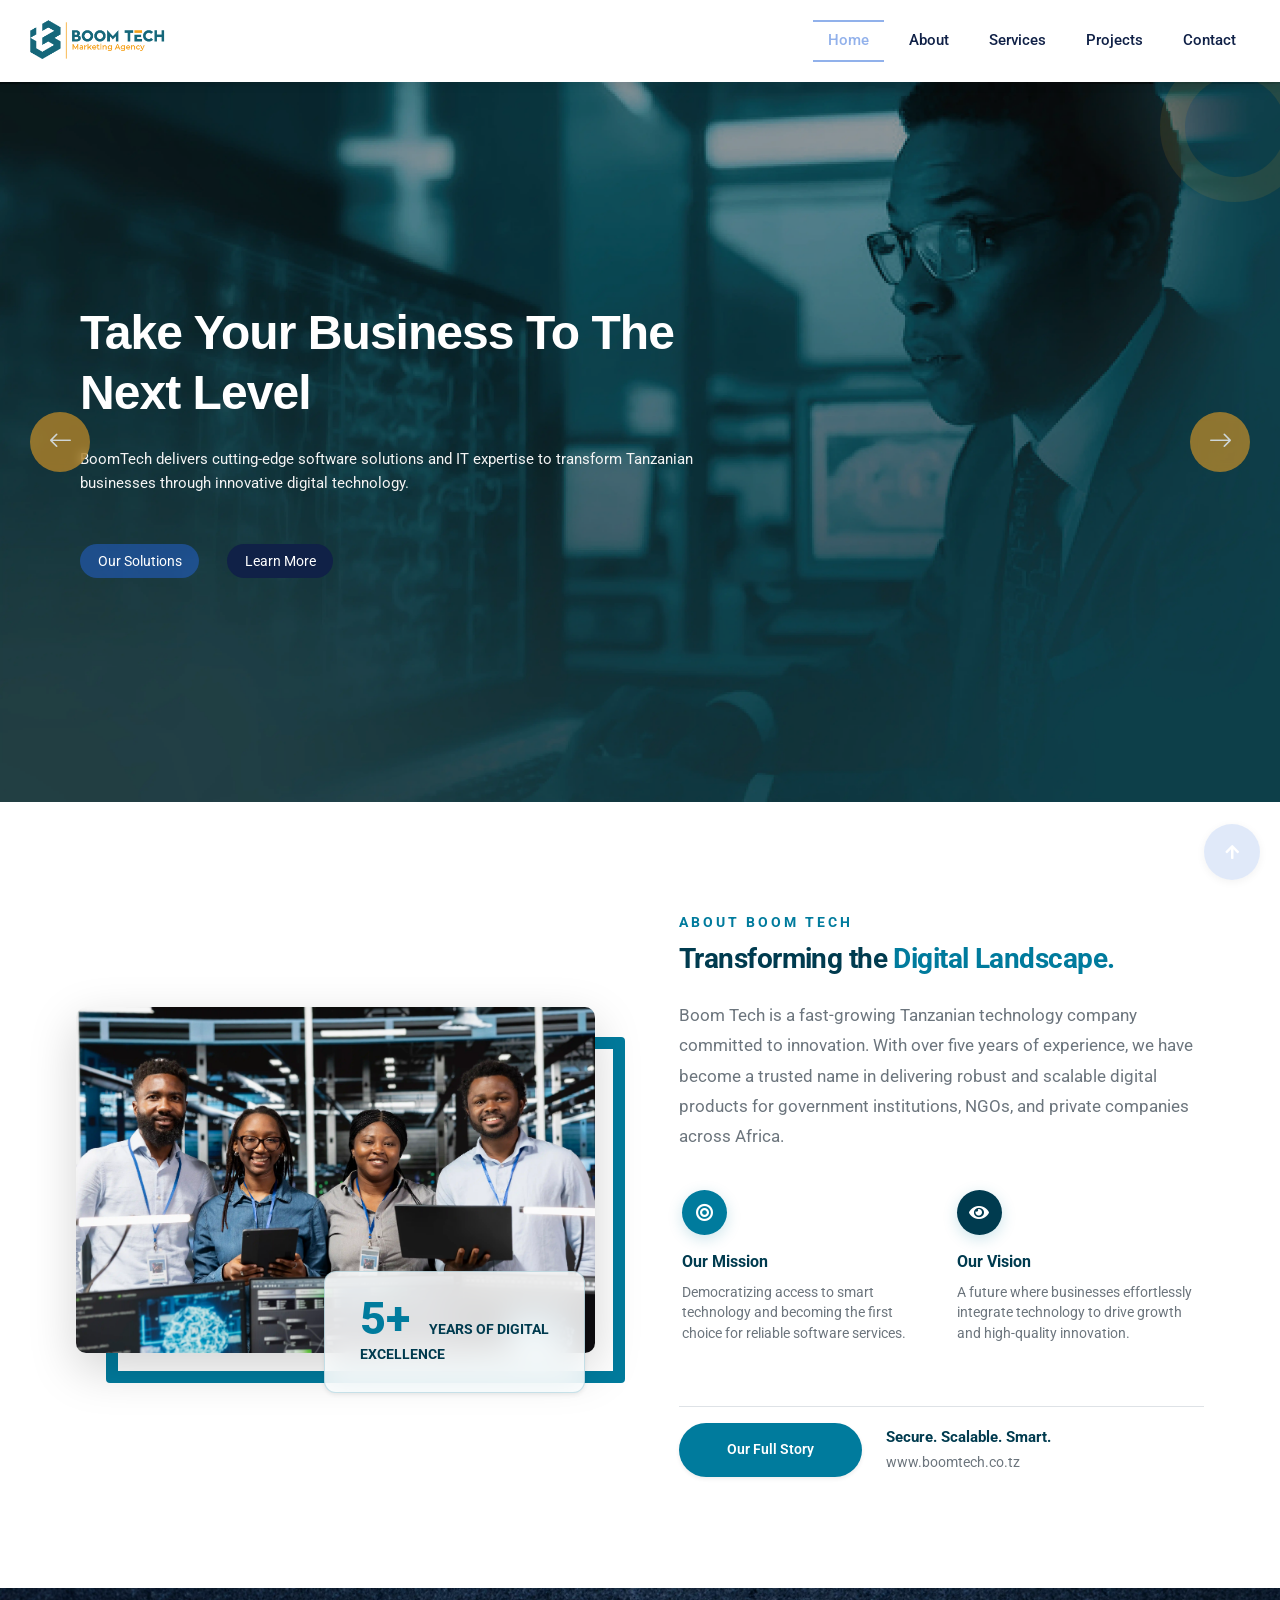
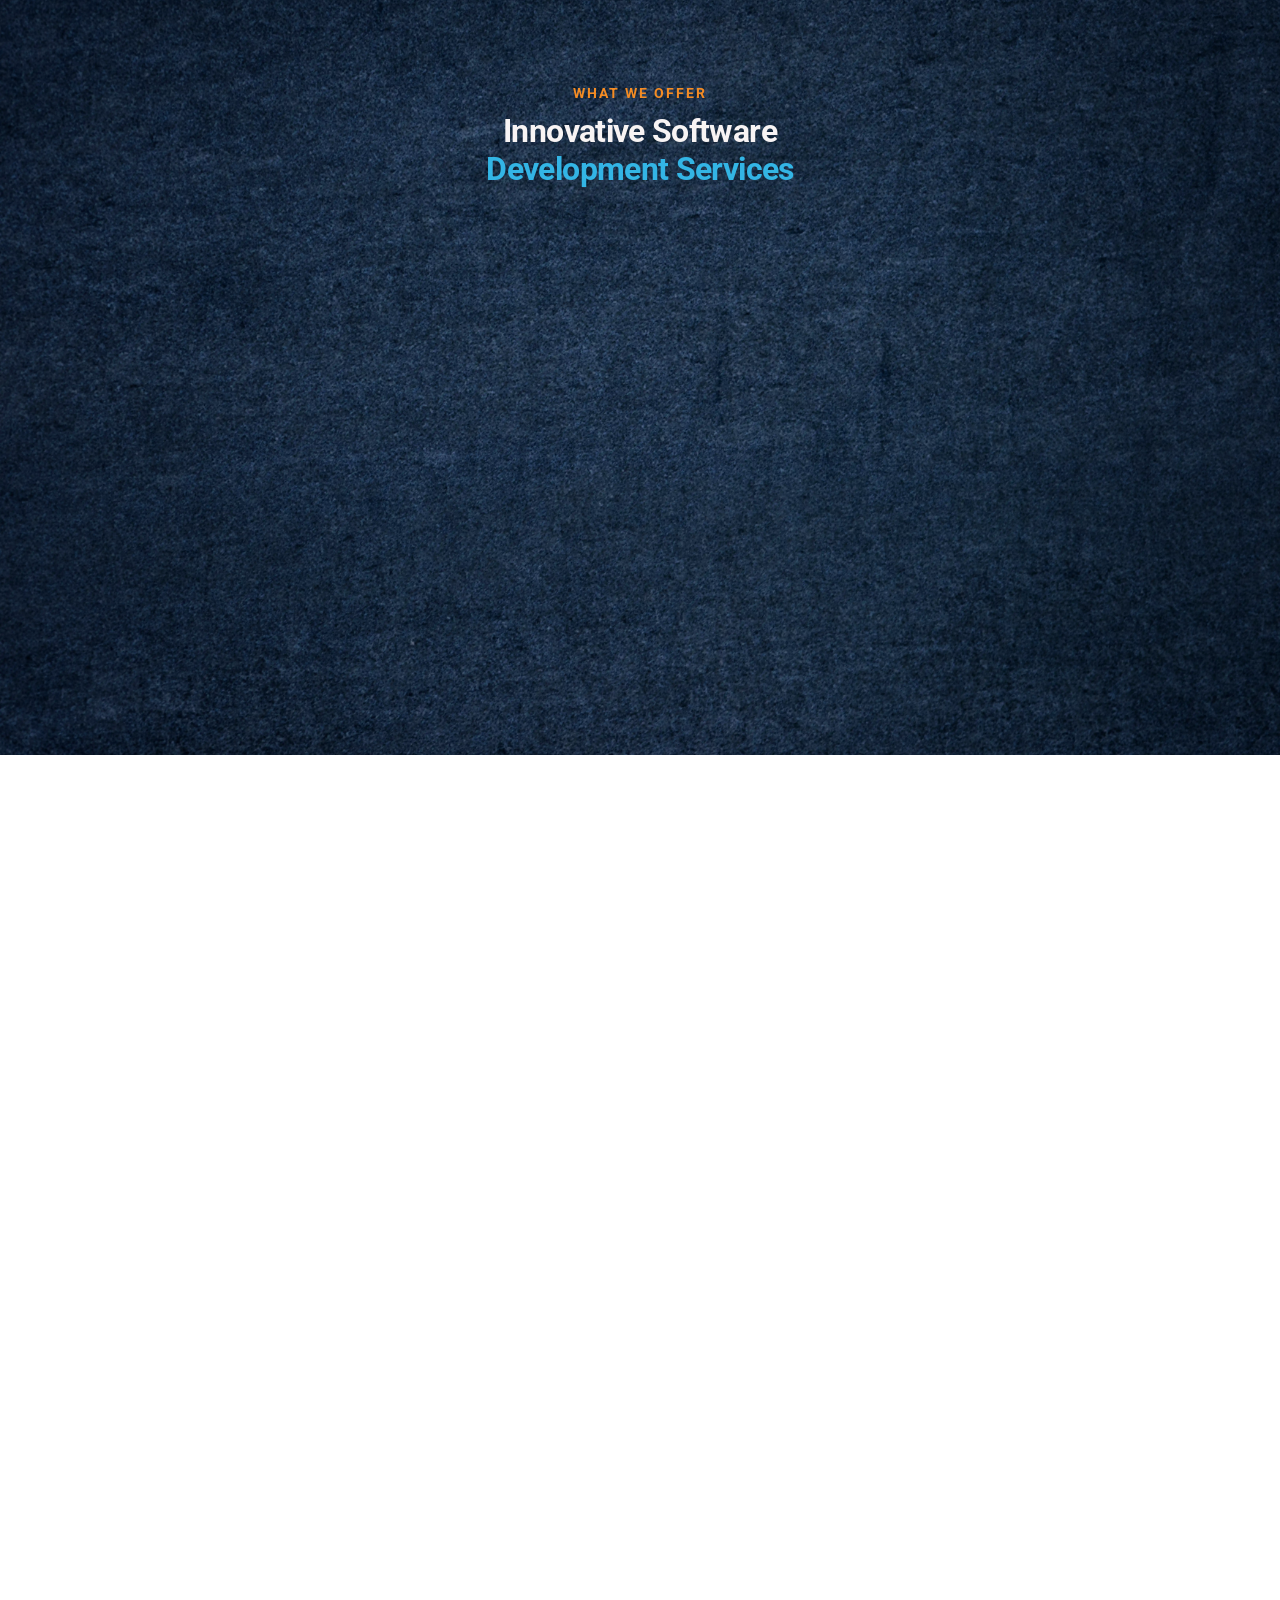
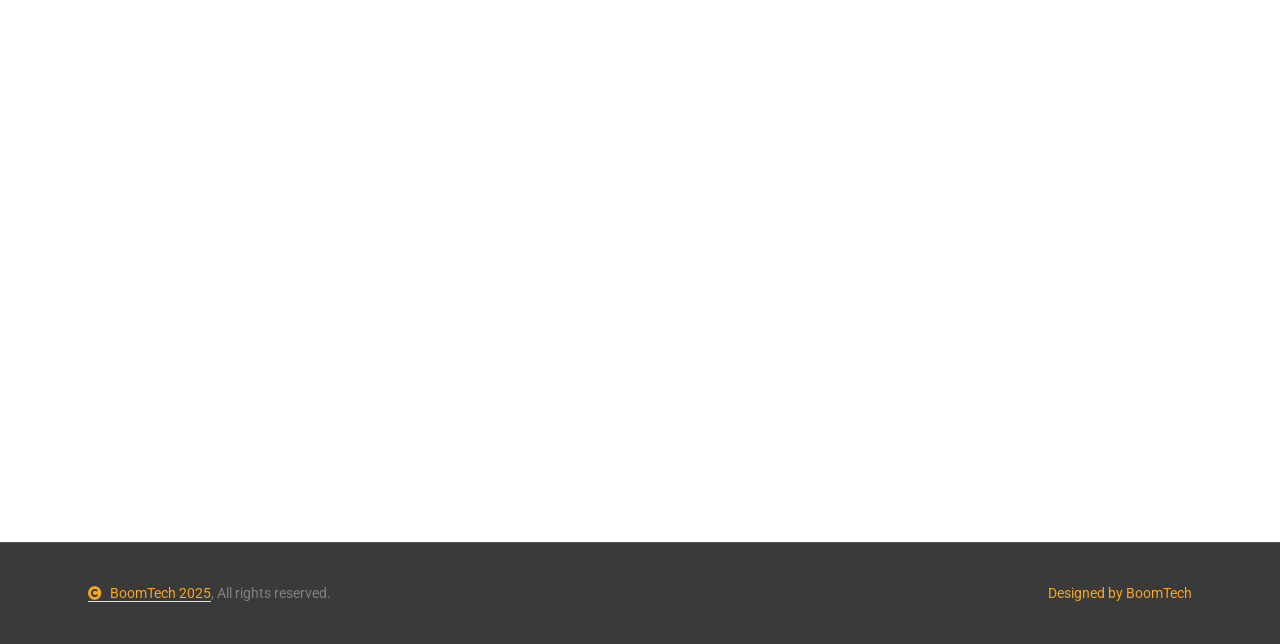
<file: index.html>
<!DOCTYPE html>
<html lang="en">

<head>
    <meta charset="utf-8">
    <title>BoomTech</title>
    <meta content="width=device-width, initial-scale=1.0" name="viewport">
    <meta content="" name="keywords">
    <meta content="" name="description">

    <!-- Google Web Fonts -->
    <link rel="preconnect" href="https://fonts.googleapis.com">
    <link rel="preconnect" href="https://fonts.gstatic.com" crossorigin>
    <link href="https://fonts.googleapis.com/css2?family=Open+Sans:wght@400;500;600;700&family=Roboto:wght@400;500;700&display=swap" rel="stylesheet">

    <!-- Icon Font Stylesheet -->
    <link rel="stylesheet" href="https://use.fontawesome.com/releases/v5.15.4/css/all.css"/>
    <link href="https://cdn.jsdelivr.net/npm/bootstrap-icons@1.4.1/font/bootstrap-icons.css" rel="stylesheet">

    <!-- Libraries Stylesheet -->
    <link rel="stylesheet" href="https://cdnjs.cloudflare.com/ajax/libs/animate.css/4.1.1/animate.min.css"/>
    <link href="lib/animate/animate.min.css" rel="stylesheet">
    <link href="lib/owlcarousel/assets/owl.carousel.min.css" rel="stylesheet">
    <link href="lib/lightbox/css/lightbox.min.css" rel="stylesheet">

    <!-- Customized Bootstrap Stylesheet -->
    <link href="css/bootstrap.min.css" rel="stylesheet">

    <!-- Template Stylesheet (contains the full-width topbar fix) -->
    <link href="css/style.css" rel="stylesheet">
</head>

<body>

    <!-- Spinner Start -->
    <div id="spinner" class="show bg-white position-fixed translate-middle w-100 vh-100 top-50 start-50 d-flex align-items-center justify-content-center">
        <div class="spinner-border text-primary" style="width: 3rem; height: 3rem;" role="status">
            <span class="sr-only">Loading...</span>
        </div>
    </div>
    <!-- Spinner End -->



    <!-- ====================== NAVBAR ====================== -->
    <div class="container-fluid sticky-top px-0">
        <div class="position-absolute bg-dark" style="left:0;top:0;width:100%;height:100%;"></div>
        <div class="container px-0">
            <nav class="navbar navbar-expand-lg navbar-dark bg-white py-3 px-4">
                <a href="index.html" class="navbar-brand p-0">
                    <img src="img/picha1.png" alt="BoomTech Logo" class="picha1">
                </a>
                <button class="navbar-toggler" type="button" data-bs-toggle="collapse" data-bs-target="#navbarCollapse">
                    <span class="fa fa-bars"></span>
                </button>
                <div class="collapse navbar-collapse" id="navbarCollapse">
                    <div class="navbar-nav ms-auto py-0">
                        <a href="index.html" class="nav-item nav-link active">Home</a>
                        <a href="about.html" class="nav-item nav-link">About</a>
                        <a href="service.html" class="nav-item nav-link">Services</a>
                        <a href="project.html" class="nav-item nav-link">Projects</a>
                  
                        <a href="contact.html" class="nav-item nav-link">Contact</a>
                    </div>
                </div>
            </nav>
        </div>
    </div>
    <!-- ====================== NAVBAR END ====================== -->

    
<!-- Carousel Start -->
<div class="header-carousel owl-carousel">
    <div class="header-carousel-item">
        <div class="header-carousel-item-img-1">
            <img src="img/carousel-1.webp" class="img-fluid w-100" alt="BoomTech Digital Solutions">
        </div>
        <div class="carousel-caption">
            <div class="carousel-caption-inner text-start p-3">
                <h1 class="display-1 text-capitalize text-white mb-4 fadeInUp animate__animated" data-animation="fadeInUp" data-delay="1.3s" style="animation-delay: 1.3s; font-family:'Montserrat', sans-serif;">
                    Take Your Business to the Next Level
                </h1>
                <p class="mb-5 fs-5 fadeInUp animate__animated" data-animation="fadeInUp" data-delay="1.5s" style="animation-delay: 1.5s;">
                    BoomTech delivers cutting-edge software solutions and IT expertise to transform Tanzanian businesses through innovative digital technology.
                </p>
                <a class="btn btn-primary rounded-pill mb-4 me-4 fadeInUp animate__animated" data-animation="fadeInUp" data-delay="1.5s" style="animation-delay: 1.7s;" href="service.html">Our Solutions</a>
                <a class="btn btn-dark rounded-pill mb-4 fadeInUp animate__animated" data-animation="fadeInUp" data-delay="1.5s" style="animation-delay: 1.7s;" href="about.html">Learn More</a>
            </div>
        </div>
    </div>
    
    <div class="header-carousel-item mx-auto">
        <div class="header-carousel-item-img-2">
            <img src="img/carousel-2.webp" class="img-fluid w-100" alt="BoomTech Success Stories">
        </div>
        <div class="carousel-caption">
            <div class="carousel-caption-inner text-start p-3">
                <h1 class="display-1 text-capitalize text-white mb-4" style="font-family:'Montserrat', sans-serif;">Let's Shape Your Success Story</h1>
                <p class="mb-5 fs-5">Partner with Tanzania's premier technology company to build scalable digital solutions that drive<br>growth and innovation across all sectors.</p>
                <a class="btn btn-primary rounded-pill mb-4 me-4 fadeInUp animate__animated" data-animation="fadeInUp" data-delay="1.5s" style="animation-delay: 1.7s;" href="contact.html">Get Started</a>
                <a class="btn btn-dark rounded-pill mb-4 fadeInUp animate__animated" data-animation="fadeInUp" data-delay="1.5s" style="animation-delay: 1.7s;" href="project.html">View Projects</a>
            </div>
        </div>
    </div>
    
    <div class="header-carousel-item">
        <div class="header-carousel-item-img-3">
            <img src="img/carousel-3.webp" class="img-fluid w-100" alt="BoomTech Technology Leadership">
        </div>
        <div class="carousel-caption">
            <div class="carousel-caption-inner text-start p-3">
                <h1 class="display-1 text-capitalize text-white mb-4" style="font-family:'Montserrat', sans-serif;">Empowering Digital Tanzania</h1>
                <p class="mb-5 fs-5">From government institutions to startups, BoomTech delivers cost-effective, world-class software solutions across all sectors.</p>
                <a class="btn btn-primary rounded-pill mb-4 me-4" href="service.html">Explore Services</a>
                <a class="btn btn-dark rounded-pill mb-4" href="contact.html">Contact Us</a>
            </div>
        </div>
    </div>
</div>
<!-- Carousel End -->

<!-- About Start -->
<div class="container-fluid about py-5" style="background-color: #ffffff;">
    <div class="container py-5">
        <div class="row g-5 align-items-center">
            <!-- Image Column: Professional Offset Frame -->
            <div class="col-lg-6 wow fadeInLeft" data-wow-delay="0.1s">
                <div class="about-img-container">
                    <div class="about-img-frame">
                        <img src="img/about-2.webp" class="img-fluid rounded shadow-lg" alt="Boom Tech">
                    </div>
                    <!-- Experience Badge: Glassmorphism Style -->
                    <div class="experience-glass-card shadow-sm d-none d-sm-block">
                        <div class="glass-content">
                            <span class="glass-num">5+</span>
                            <span class="glass-text">Years of Digital<br>Excellence</span>
                        </div>
                    </div>
                </div>
            </div>
            
            <!-- Content Column -->
            <div class="col-lg-6 wow fadeInRight" data-wow-delay="0.3s">
                <div class="ps-lg-4">
                    <h6 class="text-teal text-uppercase fw-bold mb-2" style="letter-spacing: 3px;">About Boom Tech</h6>
                    <h1 class="display-5 mb-4 fw-bold text-petrol">Transforming the <span class="text-teal">Digital Landscape.</span></h1>
                    
                    <p class="text-muted mb-4" style="font-size: 1.05rem; line-height: 1.8;">
                        Boom Tech is a fast-growing Tanzanian technology company committed to innovation. With over five years of experience, we have become a trusted name in delivering robust and scalable digital products for government institutions, NGOs, and private companies across Africa.
                    </p>

                    <!-- Mission & Vision: Modern Minimalist Style -->
                    <div class="row g-4 mb-5">
                        <div class="col-md-6">
                            <div class="value-item">
                                <div class="value-icon-wrap mb-3">
                                    <i class="fas fa-bullseye"></i>
                                </div>
                                <h5 class="fw-bold text-petrol">Our Mission</h5>
                                <p class="small text-muted mb-0">Democratizing access to smart technology and becoming the first choice for reliable software services.</p>
                            </div>
                        </div>
                        <div class="col-md-6">
                            <div class="value-item">
                                <div class="value-icon-wrap mb-3" style="background: var(--brand-petrol);">
                                    <i class="fas fa-eye"></i>
                                </div>
                                <h5 class="fw-bold text-petrol">Our Vision</h5>
                                <p class="small text-muted mb-0">A future where businesses effortlessly integrate technology to drive growth and high-quality innovation.</p>
                            </div>
                        </div>
                    </div>

                    <!-- Footer Action -->
                    <div class="d-flex align-items-center pt-3 border-top">
                        <a href="about.html" class="btn btn-teal-solid rounded-pill px-5 py-3 me-4 shadow-sm">Our Full Story</a>
                        <div class="tagline-wrap">
                            <p class="mb-0 fw-bold text-petrol">Secure. Scalable. Smart.</p>
                            <span class="small text-muted">www.boomtech.co.tz</span>
                        </div>
                    </div>
                </div>
            </div>
        </div>
    </div>
</div>
<!-- About End -->

<!-- Services Start -->
<div class="container-fluid service py-5" style="background: linear-gradient(rgba(0, 0, 0, 0.08), rgba(0, 0, 0, 0.1)), url('img/bg1.webp') no-repeat center center; background-size: cover;">

    <div class="container py-5">
        <div class="text-center mx-auto pb-5 wow fadeInUp" data-wow-delay="0.1s" style="max-width: 800px;">
            <h6 class="text-orange text-uppercase fw-bold mb-2" style="letter-spacing: 2px;">What We Offer</h6>
         <h1 class="display-4 fw-bold" style="color: #f8f4f4;">Innovative Software <br><span style="color: #33b5e5;">Development Services</span></h1>

        </div>
        <div class="row g-4">
            <!-- Service 1: Custom Software -->
            <div class="col-md-6 col-lg-3 wow fadeInUp" data-wow-delay="0.1s">
                <div class="modern-service-card shadow-sm h-100">
                    <div class="card-img-top">
                        <img src="img/service-6.webp" class="img-fluid" alt="Custom Software">
                        <div class="card-icon-overlay"><i class="fas fa-code"></i></div>
                    </div>
                    <div class="card-body p-4">
                        <h5 class="fw-bold text-petrol mb-3">Custom Software</h5>
                        <p class="small text-muted mb-4">Tailor-made systems including ERP, CRM, and Monitoring & Evaluation (M&E) platforms.</p>
                        <a href="service-detail.html" class="service-link">View Details <i class="fas fa-arrow-right ms-2"></i></a>
                    </div>
                </div>
            </div>

            <!-- Service 2: Web Development -->
            <div class="col-md-6 col-lg-3 wow fadeInUp" data-wow-delay="0.2s">
                <div class="modern-service-card shadow-sm h-100">
                    <div class="card-img-top">
                        <img src="img/service-2.webp" class="img-fluid" alt="Web Dev">
                        <div class="card-icon-overlay"><i class="fas fa-globe"></i></div>
                    </div>
                    <div class="card-body p-4">
                        <h5 class="fw-bold text-petrol mb-3">Web Solutions</h5>
                        <p class="small text-muted mb-4">Responsive institutional websites and e-commerce platforms with secure gateways.</p>
                        <a href="service-detail.html" class="service-link">View Details <i class="fas fa-arrow-right ms-2"></i></a>
                    </div>
                </div>
            </div>

            <!-- Service 3: Mobile Apps -->
            <div class="col-md-6 col-lg-3 wow fadeInUp" data-wow-delay="0.3s">
                <div class="modern-service-card shadow-sm h-100">
                    <div class="card-img-top">
                        <img src="img/service-3.webp" class="img-fluid" alt="Mobile Apps">
                        <div class="card-icon-overlay"><i class="fas fa-mobile-alt"></i></div>
                    </div>
                    <div class="card-body p-4">
                        <h5 class="fw-bold text-petrol mb-3">Mobile Applications</h5>
                        <p class="small text-muted mb-4">Native Android and iOS app development for e-commerce and business services.</p>
                        <a href="service-detail.html" class="service-link">View Details <i class="fas fa-arrow-right ms-2"></i></a>
                    </div>
                </div>
            </div>

            <!-- Service 4: Web Apps -->
            <div class="col-md-6 col-lg-3 wow fadeInUp" data-wow-delay="0.4s">
                <div class="modern-service-card shadow-sm h-100">
                    <div class="card-img-top">
                        <img src="img/service-4.webp" class="img-fluid" alt="Web Apps">
                        <div class="card-icon-overlay"><i class="fas fa-server"></i></div>
                    </div>
                    <div class="card-body p-4">
                        <h5 class="fw-bold text-petrol mb-3">Web Platforms</h5>
                        <p class="small text-muted mb-4">Database-driven portals and multi-user systems with advanced dashboards.</p>
                        <a href="service-detail.html" class="service-link">View Details <i class="fas fa-arrow-right ms-2"></i></a>
                    </div>
                </div>
            </div>
        </div>
    </div>
</div>
<!-- Services End -->


<!-- Project Start -->
<div class="container-fluid project">
    <div class="container">
        <div class="text-center mx-auto pb-5 wow fadeInUp" data-wow-delay="0.1s" style="max-width: 800px;">
            <h4 class="text-primary">Our Projects</h4>
            <h1 class="display-4">Digital marketng & More</h1>
        </div>
        <div class="project-carousel owl-carousel wow fadeInUp" data-wow-delay="0.1s">
            <div class="project-item h-100 wow fadeInUp" data-wow-delay="0.1s">
                <div class="project-img">
                    <img src="img/projects-1.webp" class="img-fluid w-100 rounded" alt="BrandVia Bajaji App">
                </div>
                <div class="project-content bg-light rounded p-4">
                    <div class="project-content-inner">
                        <p class="text-dark fs-5 mb-3">Digital Marketing</p>
                        <a href="#" class="h4">Customer management system -TEch marketer</a>
                        <div class="pt-4">
                            <a class="btn btn-light rounded-pill py-3 px-5" href="#">View Project</a>
                        </div>
                    </div>
                </div>
            </div>
            <div class="project-item h-100 wow fadeInUp" data-wow-delay="0.3s">
                <div class="project-img">
                    <img src="img/projects-2.webp" class="img-fluid w-100 rounded" alt="Custom Software">
                </div>
                <div class="project-content bg-light rounded p-4">
                    <div class="project-content-inner">
                        <p class="text-dark fs-5 mb-3">Custom Software</p>
                        <a href="#" class="h4">Business Management Systems & ERP Solutions</a>
                        <div class="pt-4">
                            <a class="btn btn-light rounded-pill py-3 px-5" href="#">View Project</a>
                        </div>
                    </div>
                </div>
            </div>
            <div class="project-item h-100">
                <div class="project-img">
                    <img src="img/service-1.webp" class="img-fluid w-100 rounded" alt="Web Applications">
                </div>
                <div class="project-content bg-light rounded p-4">
                    <div class="project-content-inner">
                        <p class="text-dark fs-5 mb-3">Web Development</p>
                        <a href="#" class="h4">Scalable Web Applications & E-commerce Platforms</a>
                        <div class="pt-4">
                            <a class="btn btn-light rounded-pill py-3 px-5" href="#">View Project</a>
                        </div>
                    </div>
                </div>
            </div>
        </div>
    </div>
</div>
<!-- Project End -->




<!-- Blog Start -->
<div class="container-fluid blog pb-5">
    <div class="container pb-5">
        <div class="text-center mx-auto pb-5 wow fadeInUp" data-wow-delay="0.1s" style="max-width: 800px;">
            <h4 class="text-primary">Tech Insights</h4>
            <h1 class="display-4">Latest Software Development Updates</h1>
        </div>
        <div class="row g-4 justify-content-center">
            <div class="col-md-6 col-lg-6 col-xl-4 wow fadeInUp" data-wow-delay="0.1s">
                <div class="blog-item bg-light rounded p-4" style="background-image: url(img/bg.png);">
                    <div class="mb-4">
                        <h4 class="text-primary mb-2">Development</h4>
                        <div class="d-flex justify-content-between">
                            <p class="mb-0"><span class="text-dark fw-bold">On</span> Oct 14, 2025</p>
                            <p class="mb-0"><span class="text-dark fw-bold">By</span> BoomTech Team</p>
                        </div>
                    </div>
                    <div class="project-img">
                        <img src="img/blog-1.webp" class="img-fluid w-100 rounded" alt="Software Development">
                    </div>
                    <div class="my-4">
                        <a href="#" class="h4">Building Secure Scalable Software Solutions with Laravel & React</a>
                    </div>
                    <a class="btn btn-primary rounded-pill py-2 px-4" href="#">Read More</a>
                </div>
            </div>
            <div class="col-md-6 col-lg-6 col-xl-4 wow fadeInUp" data-wow-delay="0.3s">
                <div class="blog-item bg-light rounded p-4" style="background-image: url(img/bg.png);">
                    <div class="mb-4">
                        <h4 class="text-primary mb-2">Mobile Apps</h4>
                        <div class="d-flex justify-content-between">
                            <p class="mb-0"><span class="text-dark fw-bold">On</span> Oct 14, 2025</p>
                            <p class="mb-0"><span class="text-dark fw-bold">By</span> BoomTech Team</p>
                        </div>
                    </div>
                    <div class="project-img">
                        <img src="img/blog-2.webp" class="img-fluid w-100 rounded" alt="Mobile Development">
                     
                    </div>
                    <div class="my-4">
                        <a href="#" class="h4">BrandVia Bajaji: Revolutionizing Mobile Branding in Tanzania</a>
                    </div>
                    <a class="btn btn-primary rounded-pill py-2 px-4" href="#">Read More</a>
                </div>
            </div>
            <div class="col-md-6 col-lg-6 col-xl-4 wow fadeInUp" data-wow-delay="0.5s">
                <div class="blog-item bg-light rounded p-4" style="background-image: url(img/bg.png);">
                    <div class="mb-4">
                        <h4 class="text-primary mb-2">Technology</h4>
                        <div class="d-flex justify-content-between">
                            <p class="mb-0"><span class="text-dark fw-bold">On</span> Oct 14, 2025</p>
                            <p class="mb-0"><span class="text-dark fw-bold">By</span> BoomTech Team</p>
                        </div>
                    </div>
                    <div class="project-img">
                        <img src="img/blog-3.webp" class="img-fluid w-100 rounded" alt="Tech Stack">
                    
                    </div>
                    <div class="my-4">
                        <a href="#" class="h4">Why Flutter & React Native are Perfect for African Markets</a>
                    </div>
                    <a class="btn btn-primary rounded-pill py-2 px-4" href="#">Read More</a>
                </div>
            </div>
        </div>
    </div>
</div>
<!-- Blog End -->




     <!-- FAQ Start -->
<div class="container-fluid faq py-5">
    <div class="container py-5">
        <div class="row g-5 align-items-center">
            <div class="col-lg-6 wow fadeInLeft" data-wow-delay="0.1s">
                <div class="pb-5">
                    <h4 class="text-primary">FAQs</h4>
                    <h1 class="display-4">Software Development Questions</h1>
                </div>
               <div class="accordion bg-light rounded p-4" id="accordionExample">
                    <div class="accordion-item border-0 mb-4">
                        <h2 class="accordion-header" id="headingOne">
                            <button class="accordion-button text-dark fs-5 fw-bold rounded-top" type="button" data-bs-toggle="collapse" data-bs-target="#collapseOne" aria-expanded="true" aria-controls="collapseOne">
                                What technologies do you use for development?
                            </button>
                        </h2>
                        <div id="collapseOne" class="accordion-collapse collapse show" aria-labelledby="headingOne" data-bs-parent="#accordionExample">
                            <div class="accordion-body my-2">
                                <p>We use modern technologies including HTML/CSS/JavaScript, React.js, Laravel/PHP, Node.js, Python/Django, Flutter for mobile, MySQL/PostgreSQL databases, and cloud hosting solutions.</p>
                            </div>
                        </div>
                    </div>
                    <div class="accordion-item border-0 mb-4">
                        <h2 class="accordion-header" id="headingTwo">
                            <button class="accordion-button collapsed text-dark fs-5 fw-bold rounded-top" type="button" data-bs-toggle="collapse" data-bs-target="#collapseTwo" aria-expanded="false" aria-controls="collapseTwo">
                                What industries do you specialize in?
                            </button>
                        </h2>
                        <div id="collapseTwo" class="accordion-collapse collapse" aria-labelledby="headingTwo" data-bs-parent="#accordionExample">
                            <div class="accordion-body my-2">
                                <p>We serve hotels & hospitality, hospitals & clinics, accounting & finance, ERP systems, fleet & logistics, e-commerce & retail, NGOs, and education sectors with tailored software solutions.</p>
                            </div>
                        </div>
                    </div>
                    <div class="accordion-item border-0 mb-4">
                        <h2 class="accordion-header" id="headingThree">
                            <button class="accordion-button collapsed text-dark fs-5 fw-bold rounded-top" type="button" data-bs-toggle="collapse" data-bs-target="#collapseThree" aria-expanded="false" aria-controls="collapseThree">
                                How long does software development take?
                            </button>
                        </h2>
                        <div id="collapseThree" class="accordion-collapse collapse" aria-labelledby="headingThree" data-bs-parent="#accordionExample">
                            <div class="accordion-body my-2">
                                <p>Timeline varies by project: Simple websites take 2-4 weeks, mobile apps 6-12 weeks, custom ERP systems 3-6 months. We use agile methodology for flexible delivery.</p>
                            </div>
                        </div>
                    </div>
                    <div class="accordion-item border-0 mb-0">
                        <h2 class="accordion-header" id="headingFour">
                            <button class="accordion-button collapsed text-dark fs-5 fw-bold rounded-top" type="button" data-bs-toggle="collapse" data-bs-target="#collapseFour" aria-expanded="false" aria-controls="collapseFour">
                                Do you provide mobile app development?
                            </button>
                        </h2>
                        <div id="collapseFour" class="accordion-collapse collapse" aria-labelledby="headingFour" data-bs-parent="#accordionExample">
                            <div class="accordion-body my-2">
                                <p>Yes! We develop native Android/iOS apps and cross-platform solutions using Flutter and React Native. Our BrandVia Bajaji app showcases our mobile expertise.</p>
                            </div>
                        </div>
                    </div>
               </div>
            </div>
            <div class="col-lg-6 wow fadeInRight" data-wow-delay="0.3s">
                <div class="faq-img RotateMoveRight rounded">
                    <img src="img/faq-img.webp" class="img-fluid rounded w-100" alt="Software Development">
                </div>
            </div>
        </div>
    </div>
</div>
<!-- FAQ End -->


<!-- Footer Start -->
<div class="container-fluid footer py-5 wow fadeIn" data-wow-delay="0.2s">
    <div class="container py-5">
        <div class="row g-5">
            <div class="col-md-6 col-lg-6 col-xl-3">
                <div class="footer-item d-flex flex-column">
                    <div class="footer-item">
                        <h4 class="text-white mb-4">BoomTech</h4>
                        <p class="text-light mb-4">Secure. Scalable. Smart software solutions for Tanzanian businesses and beyond.</p>
                        <div class="d-flex align-items-center">
                            <a class="btn btn-light btn-md-square me-2" href="#"><i class="fab fa-facebook-f"></i></a>
                            <a class="btn btn-light btn-md-square me-2" href="#"><i class="fab fa-twitter"></i></a>
                            <a class="btn btn-light btn-md-square me-2" href="https://instagram.com/brandingbay" target="_blank"><i class="fab fa-instagram"></i></a>
                            <a class="btn btn-light btn-md-square me-0" href="#"><i class="fab fa-linkedin-in"></i></a>
                        </div>
                    </div>
                </div>
            </div>
            <div class="col-md-6 col-lg-6 col-xl-3">
                <div class="footer-item d-flex flex-column">
                    <h4 class="text-white mb-4">Services</h4>
                    <a href="service.html"><i class="fas fa-angle-right me-2"></i>Custom Software</a>
                    <a href="service.html"><i class="fas fa-angle-right me-2"></i>Mobile Apps</a>
                    <a href="service.html"><i class="fas fa-angle-right me-2"></i>Web Development</a>
                    <a href="service.html"><i class="fas fa-angle-right me-2"></i>ERP Systems</a>
                    <a href="service.html"><i class="fas fa-angle-right me-2"></i>Consulting</a>
                    <a href="project.html"><i class="fas fa-angle-right me-2"></i>Our Projects</a>
                </div>
            </div>
            <div class="col-md-6 col-lg-6 col-xl-3">
                <div class="footer-item d-flex flex-column">
                    <h4 class="text-white mb-4">Contact Info</h4>
                    <a href="tel:+255743157929"><i class="fas fa-phone me-2"></i>+255 793 507 929</a>
                    <a href="tel:+255758592302"><i class="fas fa-phone me-2"></i>+255 758 592 302</a>
                    <a href="mailto:boomtech@gmail.com"><i class="fas fa-envelope me-2"></i>boomtech@gmail.com</a>
                    <a href="https://www.boomtech.co.tz" target="_blank"><i class="fas fa-globe me-2"></i>www.boomtech.co.tz</a>
                    <a href="#" class="mb-3"><i class="fas fa-map-marker-alt me-2"></i>Dar es Salaam, Tanzania</a>
                </div>
            </div>
            <div class="col-md-6 col-lg-6 col-xl-3">
                <div class="footer-item-post d-flex flex-column">
                    <h4 class="text-white mb-4">Featured Projects</h4>
                    <div class="d-flex flex-column mb-3">
                        <p class="text-uppercase text-primary mb-2">Mobile</p>
                        <a href="project.html" class="text-light">BrandVia Bajaji App</a>
                    </div>
                    <div class="d-flex flex-column mb-3">
                        <p class="text-uppercase text-primary mb-2">Education</p>
                       
                    </div>
                    <div class="footer-btn text-start">
                        <a href="project.html" class="btn btn-light rounded-pill px-4">View All Projects <i class="fas fa-arrow-right ms-1"></i></a>
                    </div>
                </div>
            </div>
        </div>
    </div>
</div>
<!-- Footer End -->

<!-- Copyright Start -->
<div class="container-fluid copyright py-4">
    <div class="container">
        <div class="row g-4 align-items-center">
            <div class="col-md-6 text-center text-md-start mb-md-0">
                <span class="text-body"><a href="#" class="border-bottom text-primary"><i class="fas fa-copyright me-2"></i>BoomTech 2025</a>, All rights reserved.</span>
            </div>
            <div class="col-md-6 text-center text-md-end text-body">
                <span class="text-primary">Designed by BoomTech</span>
            </div>
        </div>
    </div>
</div>
<!-- Copyright End -->

<!-- Back to Top -->
<a href="#" class="btn btn-primary btn-lg-square back-to-top"><i class="fas fa-arrow-up"></i></a>

<!-- JavaScript Libraries -->
<script src="https://ajax.googleapis.com/ajax/libs/jquery/3.6.4/jquery.min.js"></script>
<script src="https://cdn.jsdelivr.net/npm/bootstrap@5.0.0/dist/js/bootstrap.bundle.min.js"></script>
<script src="lib/wow/wow.min.js"></script>
<script src="lib/easing/easing.min.js"></script>
<script src="lib/waypoints/waypoints.min.js"></script>
<script src="lib/counterup/counterup.min.js"></script>
<script src="lib/owlcarousel/owl.carousel.min.js"></script>
<script src="lib/lightbox/js/lightbox.min.js"></script>

<!-- Template Javascript -->
<script src="js/main.js"></script>
</body>

</html>
</file>
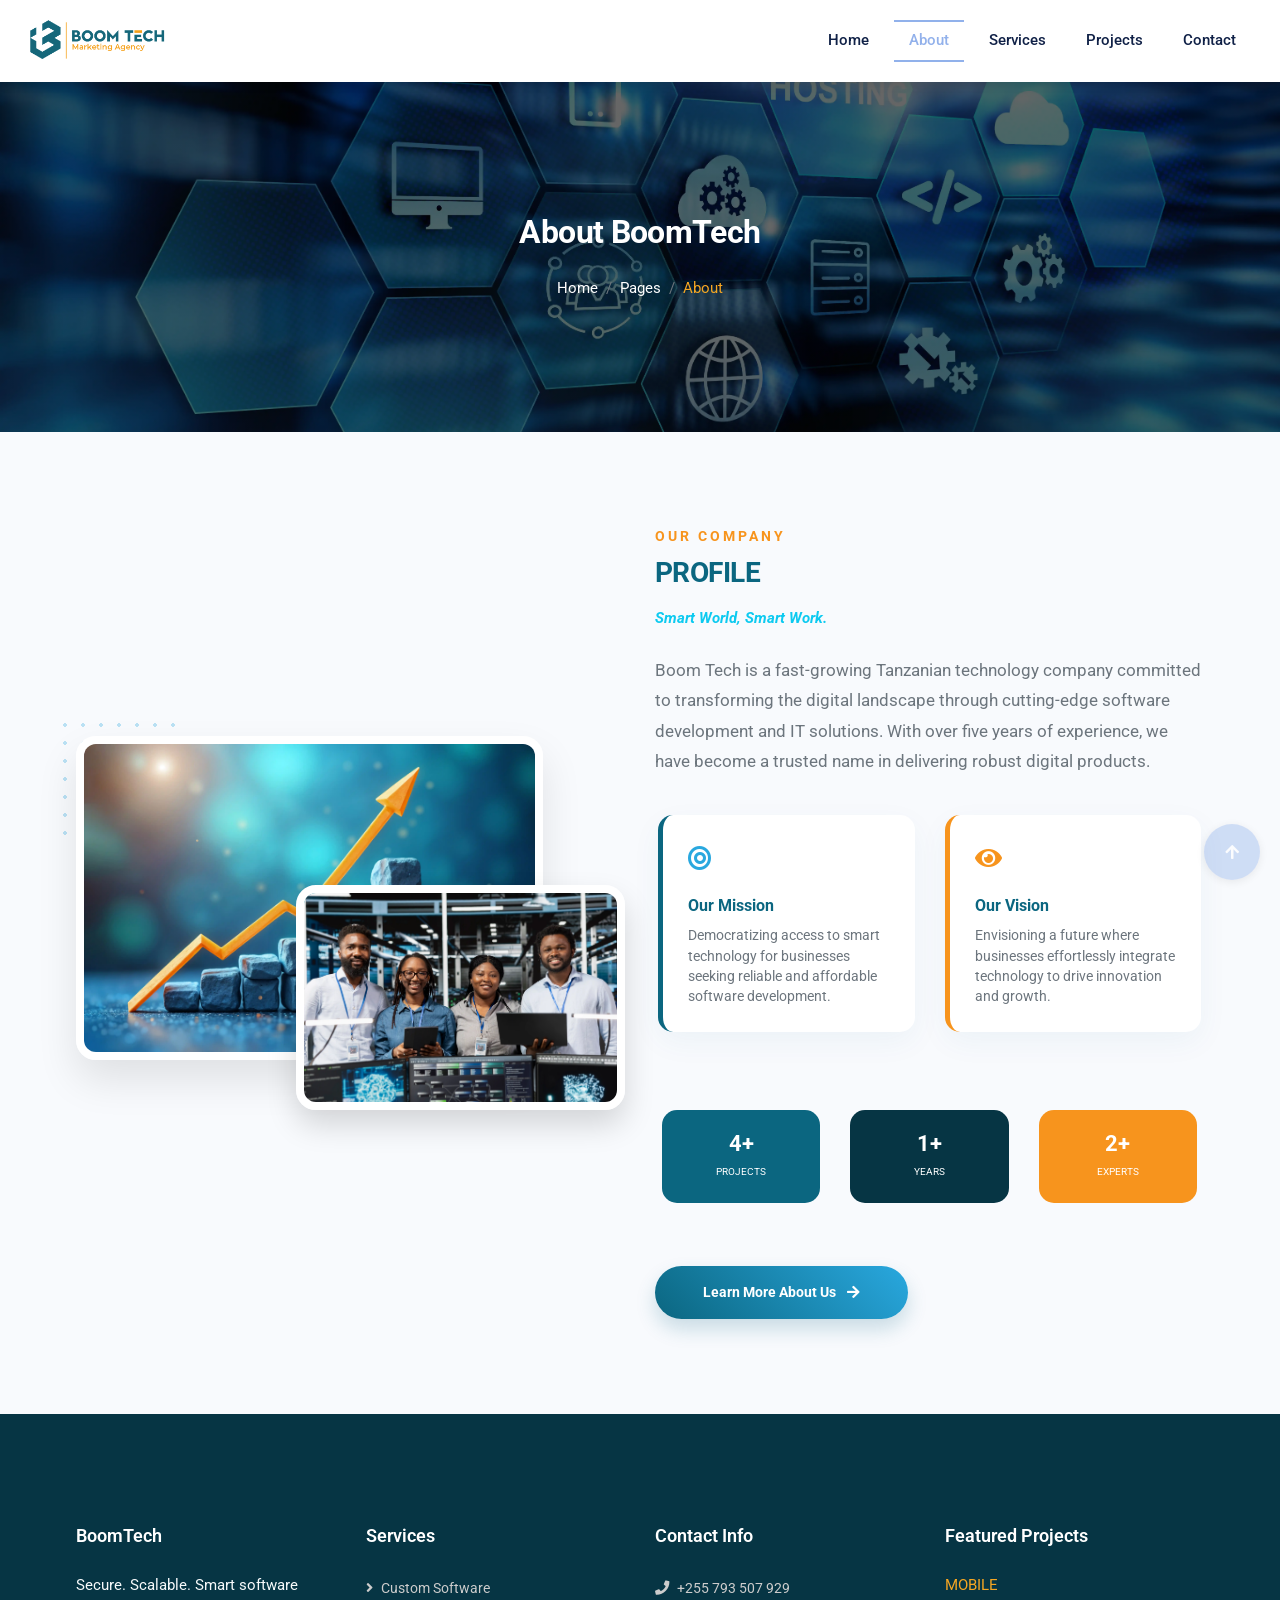
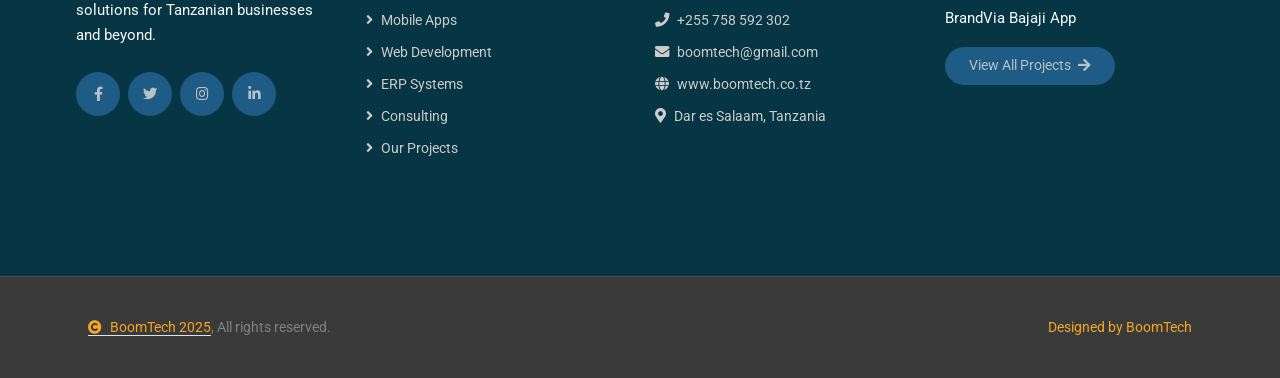
<file: about.html>
<!DOCTYPE html>
<html lang="en">

<head>
    <meta charset="utf-8">
    <title>BoomTech - Software Development Company Tanzania</title>
    <meta content="width=device-width, initial-scale=1.0" name="viewport">
    <meta content="software development Tanzania, mobile apps, web development, ERP systems, custom software, BoomTech" name="keywords">
    <meta content="BoomTech provides custom software solutions, mobile applications, ERP systems, and web development for Tanzanian businesses in healthcare, education, hospitality, and more." name="description">

    <!-- Google Web Fonts -->
    <link rel="preconnect" href="https://fonts.googleapis.com">
    <link rel="preconnect" href="https://fonts.gstatic.com" crossorigin>
    <link href="https://fonts.googleapis.com/css2?family=Open+Sans:wght@400;500;600;700&family=Roboto:wght@400;500;700&display=swap" rel="stylesheet"> 

    <!-- Icon Font Stylesheet -->
    <link rel="stylesheet" href="https://use.fontawesome.com/releases/v5.15.4/css/all.css"/>
    <link href="https://cdn.jsdelivr.net/npm/bootstrap-icons@1.4.1/font/bootstrap-icons.css" rel="stylesheet">

    <!-- Libraries Stylesheet -->
    <link rel="stylesheet" href="https://cdnjs.cloudflare.com/ajax/libs/animate.css/4.1.1/animate.min.css"/>
    <link href="lib/animate/animate.min.css" rel="stylesheet">
    <link href="lib/owlcarousel/assets/owl.carousel.min.css" rel="stylesheet">
    <link href="lib/lightbox/css/lightbox.min.css" rel="stylesheet">

    <!-- Customized Bootstrap Stylesheet -->
    <link href="css/bootstrap.min.css" rel="stylesheet">

    <!-- Template Stylesheet -->
    <link href="css/style.css" rel="stylesheet">
</head>

<body>


    <!-- Spinner Start -->
    <div id="spinner" class="show bg-white position-fixed translate-middle w-100 vh-100 top-50 start-50 d-flex align-items-center justify-content-center">
        <div class="spinner-border text-primary" style="width: 3rem; height: 3rem;" role="status">
            <span class="sr-only">Loading...</span>
        </div>
    </div>
    <!-- Spinner End -->



    <!-- ====================== NAVBAR ====================== -->
    <div class="container-fluid sticky-top px-0">
        <div class="position-absolute bg-dark" style="left:0;top:0;width:100%;height:100%;"></div>
        <div class="container px-0">
            <nav class="navbar navbar-expand-lg navbar-dark bg-white py-3 px-4">
                <a href="index.html" class="navbar-brand p-0">
                    <img src="img/picha1.png" alt="BoomTech Logo" class="picha1">
                </a>
                <button class="navbar-toggler" type="button" data-bs-toggle="collapse" data-bs-target="#navbarCollapse">
                    <span class="fa fa-bars"></span>
                </button>
                <div class="collapse navbar-collapse" id="navbarCollapse">
                    <div class="navbar-nav ms-auto py-0">
                        <a href="index.html" class="nav-item nav-link">Home</a>
                        <a href="about.html" class="nav-item nav-link active">About</a>
                        <a href="service.html" class="nav-item nav-link">Services</a>
                        <a href="project.html" class="nav-item nav-link">Projects</a>
                        <a href="contact.html" class="nav-item nav-link">Contact</a>
                    </div>
                </div>
            </nav>
        </div>
    </div>
    <!-- ====================== NAVBAR END ====================== -->


<!-- Header Start -->
<div class="container-fluid bg-breadcrumb"
     style="
        background: linear-gradient(rgba(0,0,0,0.6), rgba(0,0,0,0.6)),
                    url('img/about-bg.webp') center center / cover no-repeat;
        min-height: 350px;
        width: 100%;
        display: flex;
        align-items: center;
        justify-content: center;
        position: relative;
     ">

    <!-- Content -->
    <div class="container text-center py-5"
         style="
            max-width: 900px;
            position: relative;
            z-index: 2;
         ">
        
        <h4 class="text-white display-4 mb-4 wow fadeInDown" data-wow-delay="0.1s">
            About BoomTech
        </h4>

        <ol class="breadcrumb justify-content-center mb-0 wow fadeInDown"
            data-wow-delay="0.3s"
            style="background: transparent;">
            <li class="breadcrumb-item"><a href="index.html" class="text-white">Home</a></li>
            <li class="breadcrumb-item"><a href="#" class="text-white">Pages</a></li>
            <li class="breadcrumb-item active text-primary">About</li>
        </ol>

    </div>
</div>
<!-- Header End -->
<!-- =========================================================
     BOOM TECH - MODERN DUAL-IMAGE ABOUT SECTION
     Reflecting: Company Profile 2025 Branding
     Design: Overlapping Parallax & Glassmorphism
     ========================================================= -->

<style>
    /* Professional Spacing Optimization */
    .bt-about-section {
        padding: 80px 0;
        background-color: #f8fafd;
        position: relative;
        overflow: hidden;
    }
    @media (max-width: 991.98px) {
        .bt-about-section { padding: 40px 0 !important; }
    }

    /* Dual Overlapping Image Composition */
    .about-image-wrapper {
        position: relative;
        padding-bottom: 50px;
    }
    .img-main {
        width: 85%;
        border-radius: 20px;
        box-shadow: 0 20px 40px rgba(0,0,0,0.1);
        position: relative;
        z-index: 2;
        border: 8px solid white;
    }
    .img-secondary {
        width: 60%;
        position: absolute;
        bottom: 0;
        right: 0;
        z-index: 3;
        border-radius: 20px;
        border: 8px solid white;
        box-shadow: 0 15px 30px rgba(0,0,0,0.15);
    }
    
    /* PDF-Style Dot Grid Accent */
    .bt-dot-accent {
        position: absolute;
        top: -20px;
        left: -20px;
        width: 120px;
        height: 120px;
        background-image: radial-gradient(#29a8df 2px, transparent 2px);
        background-size: 18px 18px;
        opacity: 0.3;
        z-index: 1;
    }

    /* Mission/Vision Cards from Profile Page 3 */
    .mv-card {
        background: white;
        padding: 25px;
        border-radius: 15px;
        box-shadow: 0 10px 30px rgba(11, 102, 128, 0.05);
        border-left: 5px solid #0b6680;
        height: 100%;
        transition: 0.3s;
    }
    .mv-card:hover { transform: translateY(-5px); box-shadow: 0 15px 35px rgba(0,0,0,0.1); }
    .mv-icon {
        font-size: 24px;
        margin-bottom: 15px;
        color: #29a8df;
    }

    /* Stats Counter Styling */
    .stat-item {
        border-radius: 15px;
        padding: 20px;
        color: white;
        text-align: center;
    }
</style>

<div class="container-fluid bt-about-section">
    <div class="container">
        <div class="row g-5 align-items-center">
            
            <!-- LEFT COLUMN: PROFESSIONAL DUAL IMAGE COMPOSITION -->
            <div class="col-lg-6 wow fadeInLeft" data-wow-delay="0.1s">
                <div class="about-image-wrapper">
                    <div class="bt-dot-accent"></div>
                    <!-- Main Image (Top/Back) -->
                    <img src="img/about-3.webp" class="img-main animate__animated animate__fadeIn" alt="BoomTech Development">
                    <!-- Secondary Image (Bottom/Front) -->
                    <img src="img/about-2.webp" class="img-secondary animate__animated animate__fadeInUp" alt="Software Solutions" data-wow-delay="0.5s">
                    
                </div>
            </div>

            <!-- RIGHT COLUMN: PROFILE CONTENT -->
            <div class="col-lg-6 wow fadeInRight" data-wow-delay="0.3s">
                <h6 class="fw-bold text-uppercase mb-2" style="color: #f7941d; letter-spacing: 3px;">OUR COMPANY</h6>
                <h1 class="display-5 fw-bold mb-3" style="color: #0b6680;">PROFILE</h1>
                <p class="text-info fw-bold mb-4" style="font-style: italic;">Smart World, Smart Work.</p>
                
                <p class="text-muted mb-4" style="font-size: 1.05rem; line-height: 1.8;">
                    Boom Tech is a fast-growing Tanzanian technology company committed to transforming the digital landscape through cutting-edge software development and IT solutions. With over five years of experience, we have become a trusted name in delivering robust digital products.
                </p>

                <!-- Mission & Vision (Page 3 of your Profile) -->
                <div class="row g-4 mb-5">
                    <div class="col-md-6">
                        <div class="mv-card">
                            <div class="mv-icon"><i class="fas fa-bullseye"></i></div>
                            <h5 class="fw-bold" style="color: #0b6680;">Our Mission</h5>
                            <p class="small text-muted mb-0">Democratizing access to smart technology for businesses seeking reliable and affordable software development.</p>
                        </div>
                    </div>
                    <div class="col-md-6">
                        <div class="mv-card" style="border-left-color: #f7941d;">
                            <div class="mv-icon" style="color: #f7941d;"><i class="fas fa-eye"></i></div>
                            <h5 class="fw-bold" style="color: #0b6680;">Our Vision</h5>
                            <p class="small text-muted mb-0">Envisioning a future where businesses effortlessly integrate technology to drive innovation and growth.</p>
                        </div>
                    </div>
                </div>

                <!-- Modern Counters (Using Counter-Up) -->
                <div class="row g-3">
                    <div class="col-4">
                        <div class="stat-item" style="background: #0b6680;">
                            <h3 class="fw-bold mb-0 text-white"><span class="counter-value" data-toggle="counter-up">25</span>+</h3>
                            <small class="text-uppercase" style="font-size: 0.65rem;">Projects</small>
                        </div>
                    </div>
                    <div class="col-4">
                        <div class="stat-item" style="background: #063544;">
                            <h3 class="fw-bold mb-0 text-white"><span class="counter-value" data-toggle="counter-up">5</span>+</h3>
                            <small class="text-uppercase" style="font-size: 0.65rem;">Years</small>
                        </div>
                    </div>
                    <div class="col-4">
                        <div class="stat-item" style="background: #f7941d;">
                            <h3 class="fw-bold mb-0 text-white"><span class="counter-value" data-toggle="counter-up">15</span>+</h3>
                            <small class="text-uppercase" style="font-size: 0.65rem;">Experts</small>
                        </div>
                    </div>
                </div>

                <div class="mt-5">
                    <a href="contact.html" class="btn px-5 py-3 text-white fw-bold rounded-pill" style="background: linear-gradient(45deg, #0b6680, #29a8df); border: none; box-shadow: 0 10px 20px rgba(11, 102, 128, 0.2);">
                        Learn More About Us <i class="fas fa-arrow-right ms-2"></i>
                    </a>
                </div>
            </div>
        </div>
    </div>
</div>

<!-- ====================== END ABOUT SECTION ====================== -->

    <!-- Footer Start -->
    <div class="container-fluid footer py-5 wow fadeIn" data-wow-delay="0.2s">
        <div class="container py-5">
            <div class="row g-5">
                <div class="col-md-6 col-lg-6 col-xl-3">
                    <div class="footer-item d-flex flex-column">
                        <div class="footer-item">
                            <h4 class="text-white mb-4">BoomTech</h4>
                            <p class="text-light mb-4">Secure. Scalable. Smart software solutions for Tanzanian businesses and beyond.</p>
                            <div class="d-flex align-items-center">
                                <a class="btn btn-light btn-md-square me-2" href="#"><i class="fab fa-facebook-f"></i></a>
                                <a class="btn btn-light btn-md-square me-2" href="#"><i class="fab fa-twitter"></i></a>
                                <a class="btn btn-light btn-md-square me-2" href="https://instagram.com/brandingbay" target="_blank"><i class="fab fa-instagram"></i></a>
                                <a class="btn btn-light btn-md-square me-0" href="#"><i class="fab fa-linkedin-in"></i></a>
                            </div>
                        </div>
                    </div>
                </div>
                <div class="col-md-6 col-lg-6 col-xl-3">
                    <div class="footer-item d-flex flex-column">
                        <h4 class="text-white mb-4">Services</h4>
                        <a href="service.html"><i class="fas fa-angle-right me-2"></i>Custom Software</a>
                        <a href="service.html"><i class="fas fa-angle-right me-2"></i>Mobile Apps</a>
                        <a href="service.html"><i class="fas fa-angle-right me-2"></i>Web Development</a>
                        <a href="service.html"><i class="fas fa-angle-right me-2"></i>ERP Systems</a>
                        <a href="service.html"><i class="fas fa-angle-right me-2"></i>Consulting</a>
                        <a href="project.html"><i class="fas fa-angle-right me-2"></i>Our Projects</a>
                    </div>
                </div>
                <div class="col-md-6 col-lg-6 col-xl-3">
                    <div class="footer-item d-flex flex-column">
                        <h4 class="text-white mb-4">Contact Info</h4>
                        <a href="tel:+255743157929"><i class="fas fa-phone me-2"></i>+255 793 507 929</a>
                        <a href="tel:+255758592302"><i class="fas fa-phone me-2"></i>+255 758 592 302</a>
                        <a href="mailto:boomtech@gmail.com"><i class="fas fa-envelope me-2"></i>boomtech@gmail.com</a>
                        <a href="https://www.boomtech.co.tz" target="_blank"><i class="fas fa-globe me-2"></i>www.boomtech.co.tz</a>
                        <a href="#" class="mb-3"><i class="fas fa-map-marker-alt me-2"></i>Dar es Salaam, Tanzania</a>
                    </div>
                </div>
                <div class="col-md-6 col-lg-6 col-xl-3">
                    <div class="footer-item-post d-flex flex-column">
                        <h4 class="text-white mb-4">Featured Projects</h4>
                        <div class="d-flex flex-column mb-3">
                            <p class="text-uppercase text-primary mb-2">Mobile</p>
                            <a href="project.html" class="text-light">BrandVia Bajaji App</a>
                        </div>
                       
                        <div class="footer-btn text-start">
                            <a href="project.html" class="btn btn-light rounded-pill px-4">View All Projects <i class="fas fa-arrow-right ms-1"></i></a>
                        </div>
                    </div>
                </div>
            </div>
        </div>
    </div>
    <!-- Footer End -->

    <!-- Copyright Start -->
    <div class="container-fluid copyright py-4">
        <div class="container">
            <div class="row g-4 align-items-center">
                <div class="col-md-6 text-center text-md-start mb-md-0">
                    <span class="text-body"><a href="#" class="border-bottom text-primary"><i class="fas fa-copyright me-2"></i>BoomTech 2025</a>, All rights reserved.</span>
                </div>
                <div class="col-md-6 text-center text-md-end text-body">
                    <span class="text-primary">Designed by BoomTech</span>
                </div>
            </div>
        </div>
    </div>
    <!-- Copyright End -->

    <!-- Back to Top -->
    <a href="#" class="btn btn-primary btn-lg-square back-to-top"><i class="fas fa-arrow-up"></i></a>   

    <!-- JavaScript Libraries -->
    <script src="https://ajax.googleapis.com/ajax/libs/jquery/3.6.4/jquery.min.js"></script>
    <script src="https://cdn.jsdelivr.net/npm/bootstrap@5.0.0/dist/js/bootstrap.bundle.min.js"></script>
    <script src="lib/wow/wow.min.js"></script>
    <script src="lib/easing/easing.min.js"></script>
    <script src="lib/waypoints/waypoints.min.js"></script>
    <script src="lib/counterup/counterup.min.js"></script>
    <script src="lib/owlcarousel/owl.carousel.min.js"></script>
    <script src="lib/lightbox/js/lightbox.min.js"></script>
    
    <!-- Template Javascript -->
    <script src="js/main.js"></script>
</body>

</html>
</file>
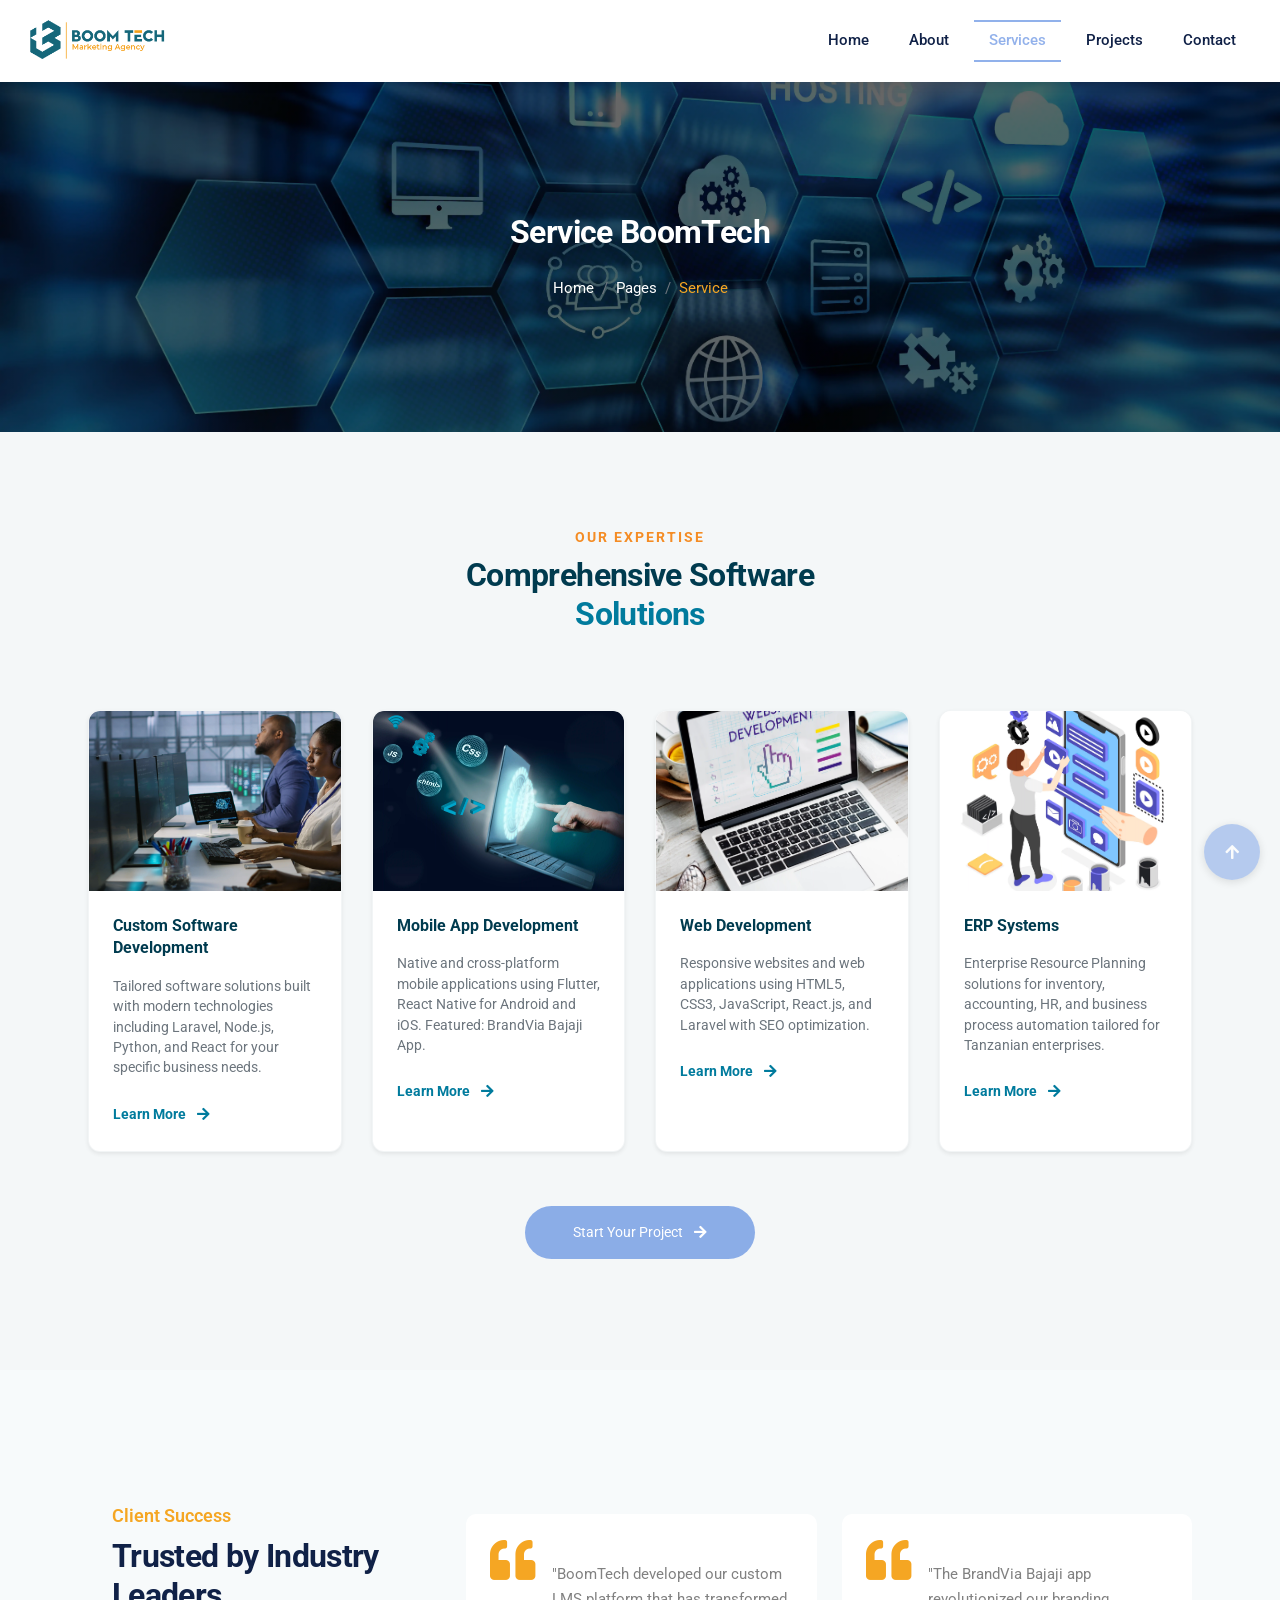
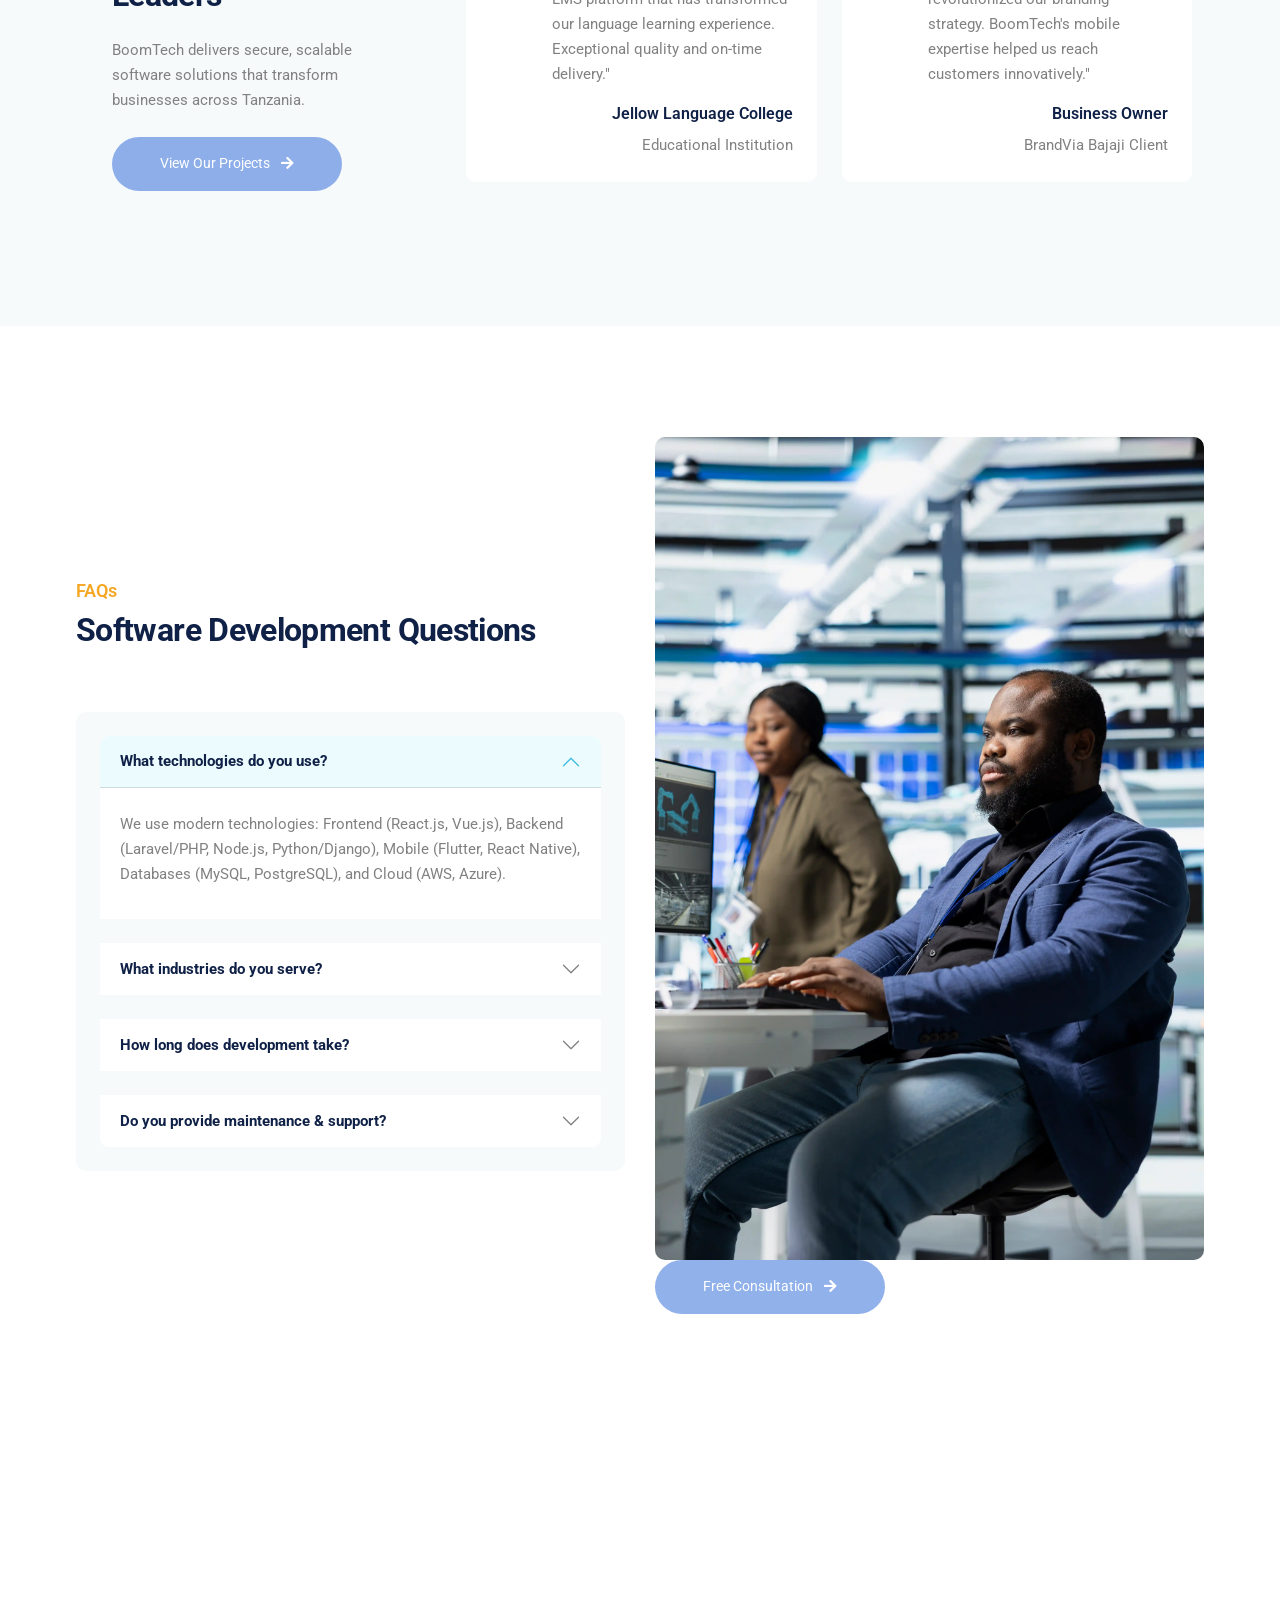
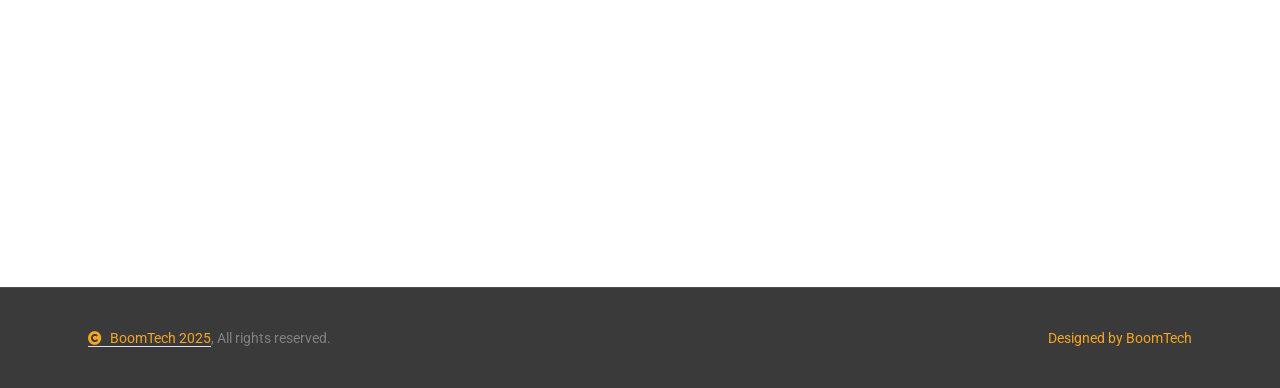
<file: service.html>
<!DOCTYPE html>
<html lang="en">

<head>
    <meta charset="utf-8">
    <title>BoomTech Services - Custom Software Development Tanzania</title>
    <meta content="width=device-width, initial-scale=1.0" name="viewport">
    <meta content="software development services, mobile apps, web development, ERP systems, custom software Tanzania, BoomTech" name="keywords">
    <meta content="BoomTech offers custom software development, mobile applications, ERP systems, web development, and IT consulting services for Tanzanian businesses across all industries." name="description">

    <!-- Google Web Fonts -->
    <link rel="preconnect" href="https://fonts.googleapis.com">
    <link rel="preconnect" href="https://fonts.gstatic.com" crossorigin>
    <link href="https://fonts.googleapis.com/css2?family=Open+Sans:wght@400;500;600;700&family=Roboto:wght@400;500;700&display=swap" rel="stylesheet"> 

    <!-- Icon Font Stylesheet -->
    <link rel="stylesheet" href="https://use.fontawesome.com/releases/v5.15.4/css/all.css"/>
    <link href="https://cdn.jsdelivr.net/npm/bootstrap-icons@1.4.1/font/bootstrap-icons.css" rel="stylesheet">

    <!-- Libraries Stylesheet -->
    <link rel="stylesheet" href="https://cdnjs.cloudflare.com/ajax/libs/animate.css/4.1.1/animate.min.css"/>
    <link href="lib/animate/animate.min.css" rel="stylesheet">
    <link href="lib/owlcarousel/assets/owl.carousel.min.css" rel="stylesheet">
    <link href="lib/lightbox/css/lightbox.min.css" rel="stylesheet">

    <!-- Customized Bootstrap Stylesheet -->
    <link href="css/bootstrap.min.css" rel="stylesheet">

    <!-- Template Stylesheet -->
    <link href="css/style.css" rel="stylesheet">
</head>

<body>

    <!-- Spinner Start -->
    <div id="spinner" class="show bg-white position-fixed translate-middle w-100 vh-100 top-50 start-50 d-flex align-items-center justify-content-center">
        <div class="spinner-border text-primary" style="width: 3rem; height: 3rem;" role="status">
            <span class="sr-only">Loading...</span>
        </div>
    </div>
    <!-- Spinner End -->



    <!-- ====================== NAVBAR ====================== -->
    <div class="container-fluid sticky-top px-0">
        <div class="position-absolute bg-dark" style="left:0;top:0;width:100%;height:100%;"></div>
        <div class="container px-0">
            <nav class="navbar navbar-expand-lg navbar-dark bg-white py-3 px-4">
                <a href="index.html" class="navbar-brand p-0">
                    <img src="img/picha1.png" alt="BoomTech Logo" class="picha1">
                </a>
                <button class="navbar-toggler" type="button" data-bs-toggle="collapse" data-bs-target="#navbarCollapse">
                    <span class="fa fa-bars"></span>
                </button>
                <div class="collapse navbar-collapse" id="navbarCollapse">
                    <div class="navbar-nav ms-auto py-0">
                        <a href="index.html" class="nav-item nav-link">Home</a>
                        <a href="about.html" class="nav-item nav-link">About</a>
                        <a href="service.html" class="nav-item nav-link active">Services</a>
                        <a href="project.html" class="nav-item nav-link">Projects</a>
                        <a href="contact.html" class="nav-item nav-link">Contact</a>
                    </div>
                </div>
            </nav>
        </div>
    </div>
    <!-- ====================== NAVBAR END ====================== -->

<!-- Header Start -->
<div class="container-fluid bg-breadcrumb"
     style="
        background: linear-gradient(rgba(0,0,0,0.6), rgba(0,0,0,0.6)),
                    url('img/about-bg.webp') center center / cover no-repeat;
        min-height: 350px;
        width: 100%;
        display: flex;
        align-items: center;
        justify-content: center;
        position: relative;
     ">

    <!-- Content -->
    <div class="container text-center py-5"
         style="
            max-width: 900px;
            position: relative;
            z-index: 2;
         ">
        
        <h4 class="text-white display-4 mb-4 wow fadeInDown" data-wow-delay="0.1s">
            Service BoomTech
        </h4>

        <ol class="breadcrumb justify-content-center mb-0 wow fadeInDown"
            data-wow-delay="0.3s"
            style="background: transparent;">
            <li class="breadcrumb-item"><a href="index.html" class="text-white">Home</a></li>
            <li class="breadcrumb-item"><a href="#" class="text-white">Pages</a></li>
            <li class="breadcrumb-item active text-primary">Service</li>
        </ol>

    </div>
</div>
<!-- Header End -->



<!-- Services Start -->
<div class="container-fluid service py-5" style="background: #f4f7f8;">
    <div class="container py-5">
        <div class="text-center mx-auto pb-5 wow fadeInUp" data-wow-delay="0.1s" style="max-width: 800px;">
            <h6 class="text-orange text-uppercase fw-bold mb-2" style="letter-spacing: 2px;">Our Expertise</h6>
            <h1 class="display-4 fw-bold text-petrol">
                Comprehensive Software <br>
                <span class="text-teal">Solutions</span>
            </h1>
        </div>

        <div class="row g-4 justify-content-center">

            <!-- Service 1 -->
            <div class="col-md-6 col-lg-4 col-xl-3 wow fadeInUp" data-wow-delay="0.1s">
                <div class="modern-service-card shadow-sm h-100">
                    <div class="card-img-top">
                        <img src="img/service-1.webp" class="img-fluid" alt="Custom Software">
                        <div class="card-icon-overlay">
                            <i class="fas fa-code"></i>
                        </div>
                    </div>

                    <div class="card-body p-4">
                        <h5 class="fw-bold text-petrol mb-3">
                            Custom Software Development
                        </h5>

                        <p class="small text-muted mb-4">
                            Tailored software solutions built with modern technologies including Laravel, Node.js, Python, and React for your specific business needs.
                        </p>

                        <a href="contact.html" class="service-link">
                            Learn More <i class="fas fa-arrow-right ms-2"></i>
                        </a>
                    </div>
                </div>
            </div>

            <!-- Service 2 -->
            <div class="col-md-6 col-lg-4 col-xl-3 wow fadeInUp" data-wow-delay="0.3s">
                <div class="modern-service-card shadow-sm h-100">
                    <div class="card-img-top">
                        <img src="img/service-4.webp" class="img-fluid" alt="Mobile Apps">
                        <div class="card-icon-overlay">
                            <i class="fas fa-mobile-alt"></i>
                        </div>
                    </div>

                    <div class="card-body p-4">
                        <h5 class="fw-bold text-petrol mb-3">
                            Mobile App Development
                        </h5>

                        <p class="small text-muted mb-4">
                            Native and cross-platform mobile applications using Flutter, React Native for Android and iOS. Featured: BrandVia Bajaji App.
                        </p>

                        <a href="contact.html" class="service-link">
                            Learn More <i class="fas fa-arrow-right ms-2"></i>
                        </a>
                    </div>
                </div>
            </div>

            <!-- Service 3 -->
            <div class="col-md-6 col-lg-4 col-xl-3 wow fadeInUp" data-wow-delay="0.5s">
                <div class="modern-service-card shadow-sm h-100">
                    <div class="card-img-top">
                        <img src="img/service-2.webp" class="img-fluid" alt="Web Development">
                        <div class="card-icon-overlay">
                            <i class="fas fa-globe"></i>
                        </div>
                    </div>

                    <div class="card-body p-4">
                        <h5 class="fw-bold text-petrol mb-3">
                            Web Development
                        </h5>

                        <p class="small text-muted mb-4">
                            Responsive websites and web applications using HTML5, CSS3, JavaScript, React.js, and Laravel with SEO optimization.
                        </p>

                        <a href="contact.html" class="service-link">
                            Learn More <i class="fas fa-arrow-right ms-2"></i>
                        </a>
                    </div>
                </div>
            </div>

            <!-- Service 4 -->
            <div class="col-md-6 col-lg-4 col-xl-3 wow fadeInUp" data-wow-delay="0.7s">
                <div class="modern-service-card shadow-sm h-100">
                    <div class="card-img-top">
                        <img src="img/service-3.webp" class="img-fluid" alt="ERP Systems">
                        <div class="card-icon-overlay">
                            <i class="fas fa-database"></i>
                        </div>
                    </div>

                    <div class="card-body p-4">
                        <h5 class="fw-bold text-petrol mb-3">
                            ERP Systems
                        </h5>

                        <p class="small text-muted mb-4">
                            Enterprise Resource Planning solutions for inventory, accounting, HR, and business process automation tailored for Tanzanian enterprises.
                        </p>

                        <a href="contact.html" class="service-link">
                            Learn More <i class="fas fa-arrow-right ms-2"></i>
                        </a>
                    </div>
                </div>
            </div>

            <!-- Button -->
            <div class="col-12 text-center mt-4">
                <a class="btn btn-primary rounded-pill py-3 px-5 wow fadeInUp"
                   data-wow-delay="0.1s"
                   href="contact.html">
                    Start Your Project
                    <i class="fas fa-arrow-right ms-2"></i>
                </a>
            </div>

        </div>
    </div>
</div>
<!-- Services End -->

    <!-- Testimonial Start -->
    <div class="container-fluid testimonial bg-light py-5">
        <div class="container py-5">
            <div class="row g-4 align-items-center">
                <div class="col-xl-4 wow fadeInLeft" data-wow-delay="0.1s">
                    <div class="h-100 rounded p-4">
                        <h4 class="text-primary">Client Success</h4>
                        <h1 class="display-4 mb-4">Trusted by Industry Leaders</h1>
                        <p class="mb-4">BoomTech delivers secure, scalable software solutions that transform businesses across Tanzania.</p>
                        <a class="btn btn-primary rounded-pill text-white py-3 px-5" href="project.html">View Our Projects <i class="fas fa-arrow-right ms-2"></i></a>
                    </div>
                </div>
                <div class="col-xl-8">
                    <div class="testimonial-carousel owl-carousel wow fadeInUp" data-wow-delay="0.1s">
                        <div class="testimonial-item bg-white rounded p-4 wow fadeInUp" data-wow-delay="0.3s">
                            <div class="d-flex">
                                <div><i class="fas fa-quote-left fa-3x text-primary me-3"></i></div>
                                <p class="mt-4">"BoomTech developed our custom LMS platform that has transformed our language learning experience. Exceptional quality and on-time delivery."</p>
                            </div>
                            <div class="d-flex justify-content-end">
                                <div class="my-auto text-end">
                                    <h5>Jellow Language College</h5>
                                    <p class="mb-0">Educational Institution</p>
                                </div>
                
                            </div>
                        </div>
                        <div class="testimonial-item bg-white rounded p-4 wow fadeInUp" data-wow-delay="0.5s">
                            <div class="d-flex">
                                <div><i class="fas fa-quote-left fa-3x text-primary me-3"></i></div>
                                <p class="mt-4">"The BrandVia Bajaji app revolutionized our branding strategy. BoomTech's mobile expertise helped us reach customers innovatively."</p>
                            </div>
                            <div class="d-flex justify-content-end">
                                <div class="my-auto text-end">
                                    <h5>Business Owner</h5>
                                    <p class="mb-0">BrandVia Bajaji Client</p>
                                </div>
                    
                            </div>
                        </div>
                        <div class="testimonial-item bg-white rounded p-4 wow fadeInUp" data-wow-delay="0.7s">
                            <div class="d-flex">
                                <div><i class="fas fa-quote-left fa-3x text-primary me-3"></i></div>
                                <p class="mt-4">"Professional and innovative. BoomTech's ERP system streamlined our operations and improved efficiency across all departments."</p>
                            </div>
                            <div class="d-flex justify-content-end">
                                <div class="my-auto text-end">
                                    <h5>Enterprise Manager</h5>
                                    <p class="mb-0">ERP Implementation</p>
                                </div>
                        
                            </div>
                        </div>
                    </div>
                </div>
            </div>
        </div>
    </div>
    <!-- Testimonial End -->

    <!-- FAQ Start -->
    <div class="container-fluid faq py-5">
        <div class="container py-5">
            <div class="row g-5 align-items-center">
                <div class="col-lg-6 wow fadeInLeft" data-wow-delay="0.1s">
                    <div class="pb-5">
                        <h4 class="text-primary">FAQs</h4>
                        <h1 class="display-4">Software Development Questions</h1>
                    </div>
                   <div class="accordion bg-light rounded p-4" id="accordionExample">
                        <div class="accordion-item border-0 mb-4">
                            <h2 class="accordion-header" id="headingOne">
                                <button class="accordion-button text-dark fs-5 fw-bold rounded-top" type="button" data-bs-toggle="collapse" data-bs-target="#collapseOne" aria-expanded="true" aria-controls="collapseOne">
                                    What technologies do you use?
                                </button>
                            </h2>
                            <div id="collapseOne" class="accordion-collapse collapse show" aria-labelledby="headingOne" data-bs-parent="#accordionExample">
                                <div class="accordion-body my-2">
                                    <p>We use modern technologies: Frontend (React.js, Vue.js), Backend (Laravel/PHP, Node.js, Python/Django), Mobile (Flutter, React Native), Databases (MySQL, PostgreSQL), and Cloud (AWS, Azure).</p>
                                </div>
                            </div>
                        </div>
                        <div class="accordion-item border-0 mb-4">
                            <h2 class="accordion-header" id="headingTwo">
                                <button class="accordion-button collapsed text-dark fs-5 fw-bold rounded-top" type="button" data-bs-toggle="collapse" data-bs-target="#collapseTwo" aria-expanded="false" aria-controls="collapseTwo">
                                    What industries do you serve?
                                </button>
                            </h2>
                            <div id="collapseTwo" class="accordion-collapse collapse" aria-labelledby="headingTwo" data-bs-parent="#accordionExample">
                                <div class="accordion-body my-2">
                                    <p>Healthcare, Education, Hospitality, Finance, Logistics, Retail, NGOs, Government, and Manufacturing sectors with industry-specific solutions.</p>
                                </div>
                            </div>
                        </div>
                        <div class="accordion-item border-0 mb-4">
                            <h2 class="accordion-header" id="headingThree">
                                <button class="accordion-button collapsed text-dark fs-5 fw-bold rounded-top" type="button" data-bs-toggle="collapse" data-bs-target="#collapseThree" aria-expanded="false" aria-controls="collapseThree">
                                    How long does development take?
                                </button>
                            </h2>
                            <div id="collapseThree" class="accordion-collapse collapse" aria-labelledby="headingThree" data-bs-parent="#accordionExample">
                                <div class="accordion-body my-2">
                                    <p>Simple websites: 2-4 weeks, Mobile apps: 6-12 weeks, Custom ERP: 3-6 months. We use Agile methodology for flexible, iterative delivery.</p>
                                </div>
                            </div>
                        </div>
                        <div class="accordion-item border-0 mb-0">
                            <h2 class="accordion-header" id="headingFour">
                                <button class="accordion-button collapsed text-dark fs-5 fw-bold rounded-top" type="button" data-bs-toggle="collapse" data-bs-target="#collapseFour" aria-expanded="false" aria-controls="collapseFour">
                                    Do you provide maintenance & support?
                                </button>
                            </h2>
                            <div id="collapseFour" class="accordion-collapse collapse" aria-labelledby="headingFour" data-bs-parent="#accordionExample">
                                <div class="accordion-body my-2">
                                    <p>Yes! We offer comprehensive maintenance, updates, bug fixes, and 24/7 support packages to ensure your software runs smoothly.</p>
                                </div>
                            </div>
                        </div>
                   </div>
                </div>
                <div class="col-lg-6 wow fadeInRight" data-wow-delay="0.3s">
                    <div class="faq-img RotateMoveRight rounded">
                        <img src="img/faq-img.webp" class="img-fluid rounded w-100" alt="Software Development">
                        <a class="faq-btn btn btn-primary rounded-pill text-white py-3 px-5" href="contact.html">Free Consultation <i class="fas fa-arrow-right ms-2"></i></a>
                    </div>
                </div>
            </div>
        </div>
    </div>
    <!-- FAQ End -->

    <!-- Footer Start -->
    <div class="container-fluid footer py-5 wow fadeIn" data-wow-delay="0.2s">
        <div class="container py-5">
            <div class="row g-5">
                <div class="col-md-6 col-lg-6 col-xl-3">
                    <div class="footer-item d-flex flex-column">
                        <div class="footer-item">
                            <h4 class="text-white mb-4">BoomTech</h4>
                            <p class="text-light mb-4">Secure. Scalable. Smart software solutions for Tanzanian businesses and beyond.</p>
                            <div class="d-flex align-items-center">
                                <a class="btn btn-light btn-md-square me-2" href="#"><i class="fab fa-facebook-f"></i></a>
                                <a class="btn btn-light btn-md-square me-2" href="#"><i class="fab fa-twitter"></i></a>
                                <a class="btn btn-light btn-md-square me-2" href="https://instagram.com/brandingbay" target="_blank"><i class="fab fa-instagram"></i></a>
                                <a class="btn btn-light btn-md-square me-0" href="#"><i class="fab fa-linkedin-in"></i></a>
                            </div>
                        </div>
                    </div>
                </div>
                <div class="col-md-6 col-lg-6 col-xl-3">
                    <div class="footer-item d-flex flex-column">
                        <h4 class="text-white mb-4">Services</h4>
                        <a href="service.html"><i class="fas fa-angle-right me-2"></i>Custom Software</a>
                        <a href="service.html"><i class="fas fa-angle-right me-2"></i>Mobile Apps</a>
                        <a href="service.html"><i class="fas fa-angle-right me-2"></i>Web Development</a>
                        <a href="service.html"><i class="fas fa-angle-right me-2"></i>ERP Systems</a>
                        <a href="service.html"><i class="fas fa-angle-right me-2"></i>Consulting</a>
                        <a href="project.html"><i class="fas fa-angle-right me-2"></i>Our Projects</a>
                    </div>
                </div>
                <div class="col-md-6 col-lg-6 col-xl-3">
                    <div class="footer-item d-flex flex-column">
                        <h4 class="text-white mb-4">Contact Info</h4>
                        <a href="tel:+255743157929"><i class="fas fa-phone me-2"></i>+255 793 507 929</a>
                        <a href="tel:+255758592302"><i class="fas fa-phone me-2"></i>+255 758 592 302</a>
                        <a href="mailto:boomtech@gmail.com"><i class="fas fa-envelope me-2"></i>boomtech@gmail.com</a>
                        <a href="https://www.boomtech.co.tz" target="_blank"><i class="fas fa-globe me-2"></i>www.boomtech.co.tz</a>
                        <a href="#" class="mb-3"><i class="fas fa-map-marker-alt me-2"></i>Dar es Salaam, Tanzania</a>
                    </div>
                </div>
                <div class="col-md-6 col-lg-6 col-xl-3">
                    <div class="footer-item-post d-flex flex-column">
                        <h4 class="text-white mb-4">Featured Projects</h4>
                        <div class="d-flex flex-column mb-3">
                            <p class="text-uppercase text-primary mb-2">Mobile</p>
                            <a href="project.html" class="text-light">BrandVia Bajaji App</a>
                        </div>
                        <div class="d-flex flex-column mb-3">
                            <p class="text-uppercase text-primary mb-2">Education</p>
                
                        </div>
                        <div class="footer-btn text-start">
                            <a href="project.html" class="btn btn-light rounded-pill px-4">View All Projects <i class="fas fa-arrow-right ms-1"></i></a>
                        </div>
                    </div>
                </div>
            </div>
        </div>
    </div>
    <!-- Footer End -->

    <!-- Copyright Start -->
    <div class="container-fluid copyright py-4">
        <div class="container">
            <div class="row g-4 align-items-center">
                <div class="col-md-6 text-center text-md-start mb-md-0">
                    <span class="text-body"><a href="#" class="border-bottom text-primary"><i class="fas fa-copyright me-2"></i>BoomTech 2025</a>, All rights reserved.</span>
                </div>
                <div class="col-md-6 text-center text-md-end text-body">
                    <span class="text-primary">Designed by BoomTech</span>
                </div>
            </div>
        </div>
    </div>
    <!-- Copyright End -->

    <!-- Back to Top -->
    <a href="#" class="btn btn-primary btn-lg-square back-to-top"><i class="fas fa-arrow-up"></i></a>   

    <!-- JavaScript Libraries -->
    <script src="https://ajax.googleapis.com/ajax/libs/jquery/3.6.4/jquery.min.js"></script>
    <script src="https://cdn.jsdelivr.net/npm/bootstrap@5.0.0/dist/js/bootstrap.bundle.min.js"></script>
    <script src="lib/wow/wow.min.js"></script>
    <script src="lib/easing/easing.min.js"></script>
    <script src="lib/waypoints/waypoints.min.js"></script>
    <script src="lib/counterup/counterup.min.js"></script>
    <script src="lib/owlcarousel/owl.carousel.min.js"></script>
    <script src="lib/lightbox/js/lightbox.min.js"></script>
    
    <!-- Template Javascript -->
    <script src="js/main.js"></script>
</body>

</html>
</file>
<file: css/style.css>
/*** Spinner Start ***/
.picha1 {
    height: 50px;
    width: auto;
    max-height: 60px;
    object-fit: contain;
    transition: height 0.3s ease;
}

@media (max-width: 768px) {
    .picha1 {
        height: 40px;
        max-height: 50px;
    }
}
/*** Spinner End ***/

#spinner {
    opacity: 0;
    visibility: hidden;
    transition: opacity .5s ease-out, visibility 0s linear .5s;
    z-index: 99999;
    position: fixed;
    top: 0;
    left: 0;
    width: 100%;
    height: 100%;
    background: rgba(255, 255, 255, 0.9);
    display: flex;
    align-items: center;
    justify-content: center;
}

#spinner.show {
    visibility: visible;
    opacity: 1;
    transition: opacity .5s ease-out, visibility 0s linear 0s;
}

.back-to-top {
    position: fixed;
    right: 20px;
    bottom: 20px;
    width: 45px;
    height: 45px;
    display: flex;
    align-items: center;
    justify-content: center;
    background: var(--bs-primary);
    color: white;
    border-radius: 50%;
    font-size: 1.1rem;
    transition: 0.5s;
    z-index: 99;
    box-shadow: 0 2px 10px rgba(0,0,0,0.2);
}

.back-to-top:hover {
    background: var(--bs-dark);
    transform: translateY(-3px);
}

/*** Button Start ***/
/* Override primary color to orange */
:root {
    --bs-primary: #2564d880 !important;
}

.btn {
    font-weight: 600;
    transition: .5s;
    font-size: 0.9rem;
    padding: 0.5rem 1.2rem;
    border-radius: 50px;
}

.btn-square { width: 32px; height: 32px; }
.btn-sm-square { width: 34px; height: 34px; }
.btn-md-square { width: 44px; height: 44px; }
.btn-lg-square { width: 56px; height: 56px; }
.btn-xl-square { width: 66px; height: 66px; }

.btn-square,
.btn-sm-square,
.btn-md-square,
.btn-lg-square,
.btn-xl-square {
    padding: 0;
    display: flex;
    align-items: center;
    justify-content: center;
    font-weight: normal;
    border-radius: 50%;
    font-size: 1rem;
}

.btn.btn-primary,
.btn.btn-dark,
.btn.btn-light {
    font-family: 'Roboto', sans-serif;
    border: none;
    font-weight: 400;
    transition: 0.5s;
}

.btn.btn-primary { background: var(--bs-primary) !important; color: white !important; }
.btn.btn-primary:hover { background: var(--bs-dark) !important; color: white !important; }

.btn.btn-dark { background: var(--bs-dark) !important; color: white !important; }
.btn.btn-dark:hover { background: white !important; color: var(--bs-dark) !important; }

.btn.btn-light { background: var(--bs-primary) !important; color: white !important; }
.btn.btn-light:hover { background: white !important; color: var(--bs-dark) !important; }
/*** Button End ***/

/*** Topbar Start ***/
.topbar {
    width: 100vw;
    margin-left: calc(-50vw + 50%);
    left: 50%;
    transform: translateX(-50%);
    padding: 8px 20px;
    background: var(--bs-dark) !important;
    display: flex;
    align-items: center;
    justify-content: space-between;
    z-index: 1000;
    color: white;
    font-size: 0.85rem;
}

.topbar .contact-info {
    display: flex;
    align-items: center;
    gap: 15px;
    flex-wrap: wrap;
}

.topbar .contact-info i {
    color: var(--bs-primary);
    margin-right: 6px;
    font-size: 1rem;
}

.topbar .social-links {
    display: flex;
    gap: 12px;
}

.topbar .social-links a {
    color: rgba(255, 255, 255, 0.7);
    font-size: 1.05rem;
    transition: all 0.3s;
    opacity: 0.8;
}

.topbar .social-links a:hover {
    color: var(--bs-primary);
    opacity: 1;
}

@media (max-width: 768px) {
    .topbar {
        flex-direction: column;
        text-align: center;
        padding: 12px 15px;
        gap: 10px;
    }
    .topbar .contact-info,
    .topbar .social-links {
        justify-content: center;
        width: 100%;
    }
}
/*** Topbar End ***/

/*** Navbar ***/
.sticky-top,
.sticky-top .container {
    transition: 0.5s !important;
}

.navbar {
    background: white !important;
    padding: 15px 0;
    box-shadow: 0 2px 10px rgba(0,0,0,0.1);
}

.navbar .navbar-brand {
    margin: 0;
    padding: 0;
}

.navbar .navbar-nav .nav-link {
    color: var(--bs-dark) !important;
    font-weight: 500;
    padding: 8px 15px !important;
    font-size: 0.95rem;
}

.navbar .nav-item {
    margin: 0 5px !important;
    position: relative;
}

.navbar .nav-item::before,
.navbar .nav-item::after {
    content: "";
    position: absolute;
    width: 0;
    height: 0;
    border: 0px solid var(--bs-primary);
    transition: 0.5s;
}

.navbar .nav-item::before { top: 0; left: 0; }
.navbar .nav-item::after { bottom: 0; right: 0; }

.navbar .nav-item:hover::before,
.navbar .nav-item:hover::after,
.navbar .nav-item.active::before,
.navbar .nav-item.active::after {
    width: 100%;
    border-width: 1px;
}

.navbar .nav-link:hover,
.navbar .nav-link.active {
    color: var(--bs-primary) !important;
}

.navbar .dropdown-toggle::after {
    border: none;
    content: "\f107" !important;
    font-family: "Font Awesome 5 Free";
    font-weight: 600;
    vertical-align: middle;
}

@media (min-width: 992px) {
    .navbar .dropdown-menu {
        display: block;
        visibility: hidden;
        opacity: 0;
        top: 100%;
        margin-top: 20px !important;
        transform: rotateX(-75deg);
        transform-origin: 0% 0%;
        transition: .5s;
        border-radius: 10px;
        border: 0;
        z-index: 9;
    }
    .navbar .nav-item:hover .dropdown-menu {
        visibility: visible;
        opacity: 1;
        transform: rotateX(0deg);
        background: var(--bs-light) !important;
    }
}

@media (max-width: 991px) {
    .navbar .nav-link {
        margin: 8px 0 !important;
        text-align: center;
        font-size: 0.95rem;
    }
    .navbar-collapse {
        background: white;
        margin-top: 15px;
        padding: 15px;
        border-radius: 10px;
        box-shadow: 0 5px 15px rgba(0,0,0,0.1);
    }
    .navbar .dropdown-menu {
        margin-top: 10px !important;
        background: #f8f9fa !important;
    }
}

.navbar .navbar-toggler {
    padding: 8px 12px;
    background: var(--bs-primary);
    color: white;
    border: none;
    border-radius: 5px;
    font-size: 1.1rem;
}

#searchModal .modal-content {
    background: rgba(250, 250, 250, .6);
    border-radius: 15px;
}
/*** Navbar End ***/

/*** Carousel Header Start ***/
.header-carousel .header-carousel-item {
    position: relative;
    overflow: hidden;
    min-height: 70vh;
}

.header-carousel-item img {
    width: 100%;
    height: 100%;
    object-fit: cover;
}

.header-carousel .carousel-caption {
    position: absolute;
    top: 50%;
    left: 5%;
    transform: translateY(-50%);
    width: 90%;
    max-width: 700px;
    text-align: left;
    z-index: 9;
    padding: 15px 0;
}

.header-carousel .carousel-caption h1 {
    font-size: clamp(1.65rem, 4vw, 2.5rem);
    font-weight: 700;
    margin-bottom: 0.875rem;
    line-height: 1.25;
    color: #fff;
    letter-spacing: -0.02em;
    text-align: left;
}

.header-carousel .carousel-caption p {
    font-size: clamp(0.9rem, 2.2vw, 1rem);
    margin-bottom: 1.25rem;
    line-height: 1.6;
    color: #f4f4f4;
    word-wrap: break-word;
    overflow-wrap: break-word;
    hyphens: auto;
    text-align: left;
}

.header-carousel .carousel-caption .btn {
    font-size: clamp(0.75rem, 1.6vw, 0.85rem) !important;
    padding: 0.45rem 1.1rem !important;
    margin-right: 0.5rem;
    margin-bottom: 0.5rem;
}

/* Owl navigation buttons */
.owl-prev, .owl-next {
    position: absolute;
    top: 50%;
    transform: translateY(-50%);
    width: 60px;
    height: 60px;
    background: rgba(245, 166, 35, 0.7) !important;
    color: white !important;
    border-radius: 50%;
    display: flex;
    align-items: center;
    justify-content: center;
    font-size: 1.5rem;
    transition: 0.5s;
    z-index: 10;
    opacity: 0.8;
    backdrop-filter: blur(5px);
}

.owl-prev { left: 30px; }
.owl-next { right: 30px; }
.owl-prev:hover, .owl-next:hover { 
    background: rgba(16, 33, 71, 0.8) !important;
    opacity: 1;
}

/* Tablets */
@media (max-width: 992px) {
    .header-carousel .header-carousel-item { min-height: 55vh; }
    .carousel-caption { left: 5%; width: 90%; }
    .header-carousel .carousel-caption h1 { font-size: clamp(1.5rem, 4vw, 2rem); }
    .header-carousel .carousel-caption p { font-size: clamp(0.85rem, 2vw, 0.95rem); }
    .header-carousel .carousel-caption .btn { 
        font-size: 0.75rem !important; 
        padding: 0.4rem 0.95rem !important; 
    }
    .owl-prev, .owl-next { 
        width: 50px; 
        height: 50px; 
        font-size: 1.2rem;
        opacity: 0.8;
    }
    .owl-prev { left: 15px; }
    .owl-next { right: 15px; }
}

/* Mobile - UPDATED HEIGHT AND POSITIONING */
@media (max-width: 768px) {
    .header-carousel .header-carousel-item { 
        min-height: 50vh !important;
        height: auto;
    }
    
    .header-carousel-item img {
        height: 100% !important;
        min-height: 50vh;
        object-fit: cover;
    }
    
    /* Move text to bottom and remove background */
    .header-carousel .carousel-caption {
        top: auto !important;
        bottom: 10% !important;
        transform: none !important;
        left: 5%;
        width: 90%;
        padding: 0 !important;
    }
    
    /* Remove background and border completely */
    .header-carousel .carousel-caption-inner {
        padding: 0 !important;
        background: transparent !important;
        border-radius: 0 !important;
        backdrop-filter: none !important;
    }
    
    .header-carousel .carousel-caption h1 { 
        font-size: clamp(1.4rem, 4.5vw, 1.8rem) !important;
        margin-bottom: 0.75rem !important;
        text-shadow: 2px 2px 4px rgba(0,0,0,0.5);
    }
    
    .header-carousel .carousel-caption p { 
        font-size: clamp(0.85rem, 3vw, 0.95rem) !important;
        margin-bottom: 1rem !important;
        line-height: 1.5;
        text-shadow: 1px 1px 3px rgba(0,0,0,0.5);
    }
    
    /* Smaller, slightly rounded buttons */
    .header-carousel .carousel-caption .btn { 
        font-size: 0.75rem !important; 
        padding: 0.35rem 0.9rem !important; 
        border-radius: 20px !important;
        margin-right: 0.4rem;
        margin-bottom: 0.4rem;
        line-height: 1.3;
        display: inline-block;
        width: auto;
    }
}

/* Extra small phones */
@media (max-width: 576px) {
    .header-carousel .header-carousel-item { 
        min-height: 45vh !important;
    }
    
    .header-carousel .carousel-caption {
        bottom: 8% !important;
    }
    
    .header-carousel .carousel-caption h1 { 
        font-size: clamp(1.3rem, 5vw, 1.6rem) !important;
        margin-bottom: 0.5rem !important;
    }
    
    .header-carousel .carousel-caption p { 
        font-size: clamp(0.8rem, 3.2vw, 0.9rem) !important;
        margin-bottom: 0.8rem !important;
    }
    
    .header-carousel .carousel-caption .btn { 
        font-size: 0.7rem !important; 
        padding: 0.3rem 0.8rem !important; 
        border-radius: 18px !important;
        margin-right: 0.3rem;
        margin-bottom: 0.3rem;
    }
}

/* Very small phones */
@media (max-width: 480px) {
    .header-carousel .header-carousel-item { 
        min-height: 40vh !important;
    }
    
    .header-carousel .carousel-caption {
        bottom: 5% !important;
    }
    
    .header-carousel .carousel-caption .btn { 
        font-size: 0.65rem !important; 
        padding: 0.25rem 0.7rem !important; 
        border-radius: 15px !important;
        display: inline-block;
        width: auto;
        max-width: 48%;
    }
}

/* Tablet specific improvements */
@media (min-width: 768px) and (max-width: 992px) {
    .service-item, .team-item, .blog-item {
        margin-bottom: 30px;
    }
    .carousel-caption { left: 3% !important; width: 94% !important; }
}

/*** Carousel End ***/

/*** Animations - LIGHTWEIGHT & FAST ***/
.header-carousel .header-carousel-item::after {
    content: "";
    position: absolute;
    width: 100%;
    height: 100%;
    top: 0;
    left: 0;
    background: rgba(0, 0, 0, 0.4);
    z-index: 1 !important;
}

/* Single lightweight animation */
.header-carousel .header-carousel-item::before {
    content: "";
    position: absolute;
    width: 150px;
    height: 150px;
    top: -30px;
    right: -30px;
    border-radius: 50%;
    border: 25px solid rgba(245, 166, 35, 0.1);
    animation: simplePulse 6s ease-in-out infinite;
    background: transparent;
    z-index: 2 !important;
}

@keyframes simplePulse {
    0%, 100% { 
        transform: scale(1) rotate(0deg);
        opacity: 0.2;
    }
    50% { 
        transform: scale(1.1) rotate(180deg);
        opacity: 0.4;
    }
}

/* Remove all heavy animations for performance */
.header-carousel .header-carousel-item-img-1::before,
.header-carousel .header-carousel-item-img-2::before,
.header-carousel .header-carousel-item-img-3::before,
.header-carousel .header-carousel-item-img-1::after,
.header-carousel .header-carousel-item-img-2::after,
.header-carousel .header-carousel-item-img-3::after {
    display: none !important;
}

/* Remove animations on mobile for best performance */
@media (max-width: 768px) {
    .header-carousel .header-carousel-item::before {
        display: none !important;
    }
}
/*** Animations End ***/

/*** Images - Responsive & Sharp ***/
img {
    max-width: 100%;
    height: auto;
    display: block;
    object-fit: cover;
}

.service-img img,
.project-img img,
.blog-item .project-img img,
.team-img img {
    width: 100%;
    height: 280px;
    object-fit: cover;
    transition: transform 0.5s ease;
}

.service .service-item:hover .service-img img,
.project .project-carousel .project-item:hover .project-img img,
.blog .blog-item:hover .project-img img {
    transform: scale(1.1);
}

/*** Grid & Spacing ***/
.container, .container-fluid {
    padding-left: 15px;
    padding-right: 15px;
}

.row > * {
    padding: 15px;
}

@media (max-width: 768px) {
    .col-lg-4, .col-lg-3, .col-md-6 {
        margin-bottom: 30px;
    }
    .container { padding-left: 10px; padding-right: 10px; }
}

/* About Section Customer Images */
.about-customer {
    min-height: 80px;
    overflow-x: auto;
    overflow-y: hidden;
    padding-bottom: 10px;
}

.about-customer img {
    position: relative !important;
    left: auto !important;
    margin-right: 10px;
    flex-shrink: 0;
}

@media (min-width: 576px) {
    .about-customer {
        overflow: visible;
    }
    .about-customer img {
        position: absolute !important;
    }
    .about-customer img:nth-child(1) { left: 0 !important; }
    .about-customer img:nth-child(2) { left: 45px !important; }
    .about-customer img:nth-child(3) { left: 90px !important; }
    .about-customer img:nth-child(4) { left: 135px !important; }
}

@media (max-width: 575px) {
    .about-customer {
        display: flex;
        flex-direction: row;
        align-items: center;
    }
    .about-customer > div.position-absolute {
        position: relative !important;
        left: auto !important;
        top: auto !important;
        margin-left: 10px;
    }
}

/*** Typography ***/
body {
    font-family: 'Roboto', sans-serif;
    line-height: 1.65;
    font-size: 0.95rem;
}

h1 { font-size: 2rem; margin-bottom: 0.875rem; font-weight: 700; line-height: 1.2; letter-spacing: -0.02em; }
h2 { font-size: 1.65rem; margin-bottom: 0.75rem; font-weight: 600; line-height: 1.25; letter-spacing: -0.01em; }
h3 { font-size: 1.35rem; margin-bottom: 0.625rem; font-weight: 600; line-height: 1.3; }
h4 { font-size: 1.1rem; margin-bottom: 0.5rem; font-weight: 600; line-height: 1.35; }
h5 { font-size: 1rem; margin-bottom: 0.5rem; font-weight: 600; line-height: 1.4; }
h6 { font-size: 0.9rem; margin-bottom: 0.5rem; font-weight: 600; line-height: 1.4; }
p  { font-size: 0.95rem; margin-bottom: 1rem; line-height: 1.65; }

.display-1 { font-size: 3rem !important; line-height: 1.15; font-weight: 700; letter-spacing: -0.03em; }
.display-4 { font-size: 2rem !important; line-height: 1.2; font-weight: 700; letter-spacing: -0.02em; }
.display-5 { font-size: 1.75rem !important; line-height: 1.25; font-weight: 600; }

@media (max-width: 768px) {
    h1 { font-size: 1.65rem; }
    h2 { font-size: 1.35rem; }
    h3 { font-size: 1.15rem; }
    h4 { font-size: 1rem; }
    h5 { font-size: 0.95rem; }
    h6 { font-size: 0.85rem; }
    p  { font-size: 0.9rem; }
    .display-1 { font-size: 2rem !important; }
    .display-4 { font-size: 1.65rem !important; }
    .display-5 { font-size: 1.5rem !important; }
}

/*** Footer ***/
.footer {
    background: #063544;
    color: #ccc;
    padding: 50px 0 20px;
}

.footer h4 {
    font-size: 1.1rem;
    font-weight: 600;
    margin-bottom: 1.25rem;
    color: #fff;
}

.footer .footer-item a {
    color: #ccc;
    transition: 0.3s;
    line-height: 32px;
    font-size: 0.9rem;
}

.footer .footer-item a:hover {
    color: var(--bs-primary);
    letter-spacing: 1px;
}

/* Social Media Icons */
.footer .btn-light,
.footer .btn-primary,
.team-item .btn-primary,
.topbar .btn-primary,
.topbar .btn-square {
    opacity: 0.7;
    transition: all 0.3s ease;
    background: rgba(56, 131, 201, 0.7) !important;
}

.footer .btn-light:hover,
.footer .btn-primary:hover,
.team-item .btn-primary:hover,
.topbar .btn-primary:hover,
.topbar .btn-square:hover {
    opacity: 1;
    transform: translateY(-2px);
    background: rgba(20, 27, 61, 0.055) !important;
}

.team-icon .btn-primary {
    opacity: 0.7;
    background: rgba(5, 11, 26, 0.7) !important;
    backdrop-filter: blur(5px);
}

.team-icon .btn-primary:hover {
    opacity: 1;
    background: rgba(138, 152, 196, 0.9) !important;
}

.copyright {
    border-top: 1px solid rgba(255,255,255,0.1);
    background:rgba(8, 8, 8, 0.795);
    padding: 15px 0;
    font-size: 0.85rem;
    text-align: center;
}

@media (max-width: 768px) {
    .footer .col-md-4, .footer .col-md-3 {
        margin-bottom: 30px;
    }
}

/* Contact Page Map Responsive */
@media (max-width: 768px) {
    #map {
        height: 350px !important;
    }
}

@media (max-width: 576px) {
    #map {
        height: 300px !important;
    }
}

/* Navbar buttons responsive */
@media (max-width: 991px) {
    .navbar .d-flex.align-items-center {
        flex-direction: column;
        width: 100%;
        margin-top: 15px;
    }
    .navbar .d-flex.align-items-center .btn {
        width: 100%;
        margin: 5px 0;
    }
}

/* Form responsive improvements */
@media (max-width: 768px) {
    .form-floating {
        margin-bottom: 1rem;
    }
    .contact-highlight {
        padding: 20px !important;
    }
}

/* Service cards responsive spacing */
@media (min-width: 768px) and (max-width: 992px) {
    .service .row {
        justify-content: center;
    }
    .service-item {
        max-width: 100%;
    }
}

/* Button responsive improvements */
@media (max-width: 576px) {
    .btn {
        padding: 0.5rem 1rem;
        font-size: 0.85rem;
    }
    .btn-lg, .btn-xl {
        padding: 0.6rem 1.2rem;
        font-size: 0.95rem;
    }
}

/* Image responsive improvements */
@media (max-width: 768px) {
    .service-img img,
    .project-img img,
    .blog-item .project-img img,
    .team-img img {
        height: 220px;
    }
}

/* Stats cards responsive */
@media (max-width: 576px) {
    .col-sm-4 {
        margin-bottom: 15px;
    }
}

/* Carousel buttons on mobile */
@media (max-width: 768px) {
    .owl-prev, .owl-next {
        width: 40px !important;
        height: 40px !important;
        font-size: 1rem !important;
        opacity: 0.8;
    }
    .owl-prev { left: 10px !important; }
    .owl-next { right: 10px !important; }
}

/* Text overflow prevention */
@media (max-width: 768px) {
    h1, h2, h3, h4, h5, h6 {
        word-wrap: break-word;
        overflow-wrap: break-word;
    }
    .display-1, .display-4 {
        font-size: clamp(1.35rem, 5vw, 2rem) !important;
    }
}

/* Bootstrap font-size utilities */
.fs-1 { font-size: 2rem !important; }
.fs-2 { font-size: 1.65rem !important; }
.fs-3 { font-size: 1.35rem !important; }
.fs-4 { font-size: 1.1rem !important; }
.fs-5 { font-size: 0.95rem !important; }
.fs-6 { font-size: 0.85rem !important; }

.small {
    font-size: 0.85rem !important;
    line-height: 1.5;
}

@media (max-width: 768px) {
    .fs-1 { font-size: 1.65rem !important; }
    .fs-2 { font-size: 1.35rem !important; }
    .fs-3 { font-size: 1.15rem !important; }
    .fs-4 { font-size: 1rem !important; }
    .fs-5 { font-size: 0.9rem !important; }
    .fs-6 { font-size: 0.8rem !important; }
    .small { font-size: 0.8rem !important; }
}

/* Additional typography refinements */
.service-content h4,
.project-content h4,
.blog-item h4,
.team-content h4 {
    font-size: 1.1rem;
    line-height: 1.4;
}

.service-content p,
.project-content p,
.blog-item p {
    font-size: 0.9rem;
    line-height: 1.6;
}

@media (max-width: 768px) {
    .service-content h4,
    .project-content h4,
    .blog-item h4,
    .team-content h4 {
        font-size: 1rem;
    }
    
    .service-content p,
    .project-content p,
    .blog-item p {
        font-size: 0.85rem;
    }
}

/*** Global Reset ***/
* {
    box-sizing: border-box;
    margin: 0;
    padding: 0;
}

a { text-decoration: none; }
ul { list-style: none; }



/* --- BOOM TECH PROFESSIONAL FINAL REFINEMENTS --- */

:root {
    --brand-teal: #007B9D;    /* Main Teal */
    --brand-petrol: #003B4F;  /* Dark Blue */
    --brand-orange: #F48C24;  /* Energy Orange */
}

/* Color Helpers */
.text-teal { color: var(--brand-teal) !important; }
.text-petrol { color: var(--brand-petrol) !important; }
.text-orange { color: var(--brand-orange) !important; }

/* About Section Frames */
.about-img-container {
    position: relative;
    padding: 0 30px 30px 0;
}

.about-img-frame {
    position: relative;
    z-index: 2;
}

.about-img-frame::before {
    content: '';
    position: absolute;
    top: 30px;
    left: 30px;
    width: 100%;
    height: 100%;
    border: 12px solid var(--brand-teal);
    z-index: -1;
    border-radius: 4px;
}

/* Glassmorphism Badge */
.experience-glass-card {
    position: absolute;
    bottom: -10px;
    right: 40px;
    background: rgba(255, 255, 255, 0.85);
    backdrop-filter: blur(15px);
    border: 1px solid rgba(0, 123, 157, 0.2);
    padding: 25px 35px;
    border-radius: 12px;
    z-index: 10;
}

.glass-num {
    font-size: 2.8rem;
    font-weight: 800;
    color: var(--brand-teal);
    line-height: 1;
    margin-right: 15px;
}

.glass-text {
    font-size: 0.85rem;
    font-weight: 700;
    color: var(--brand-petrol);
    text-transform: uppercase;
    line-height: 1.2;
}

/* Value Icons */
.value-icon-wrap {
    width: 45px;
    height: 45px;
    background: var(--brand-teal);
    color: white;
    border-radius: 50%;
    display: flex;
    align-items: center;
    justify-content: center;
    font-size: 1.1rem;
    box-shadow: 0 4px 15px rgba(0, 123, 157, 0.2);
}

/* Service Card Refresh */
.modern-service-card {
    background: #ffffff;
    border-radius: 12px;
    border: 1px solid rgba(0, 59, 79, 0.05);
    transition: all 0.4s ease;
    overflow: hidden;
}

.modern-service-card:hover {
    transform: translateY(-10px);
    box-shadow: 0 20px 40px rgba(0, 59, 79, 0.1) !important;
    border-color: var(--brand-teal);
}

.card-img-top {
    position: relative;
    overflow: hidden;
    height: 180px;
}

.card-img-top img {
    width: 100%;
    height: 100%;
    object-fit: cover;
    transition: 0.6s ease;
}

.modern-service-card:hover .card-img-top img {
    transform: scale(1.15);
    filter: brightness(0.6);
}

.card-icon-overlay {
    position: absolute;
    top: 50%;
    left: 50%;
    transform: translate(-50%, -50%) scale(0);
    width: 55px;
    height: 55px;
    background:#0b6680;
    color: white;
    border-radius: 50%;
    display: flex;
    align-items: center;
    justify-content: center;
    font-size: 1.4rem;
    transition: 0.4s;
    z-index: 5;
}

.modern-service-card:hover .card-icon-overlay {
    transform: translate(-50%, -50%) scale(1);
}

.service-link {
    color: var(--brand-teal);
    font-weight: 700;
    text-decoration: none;
    font-size: 0.9rem;
    transition: 0.3s;
}

.service-link:hover {
    color: var(--brand-orange);
}

/* Button & Shadow */
.btn-teal-solid {
    background: var(--brand-teal);
    color: white;
    border: none;
    transition: 0.3s;
}

.btn-teal-solid:hover {
    background: var(--brand-petrol);
    color: white;
    transform: translateY(-2px);
}
</file>
